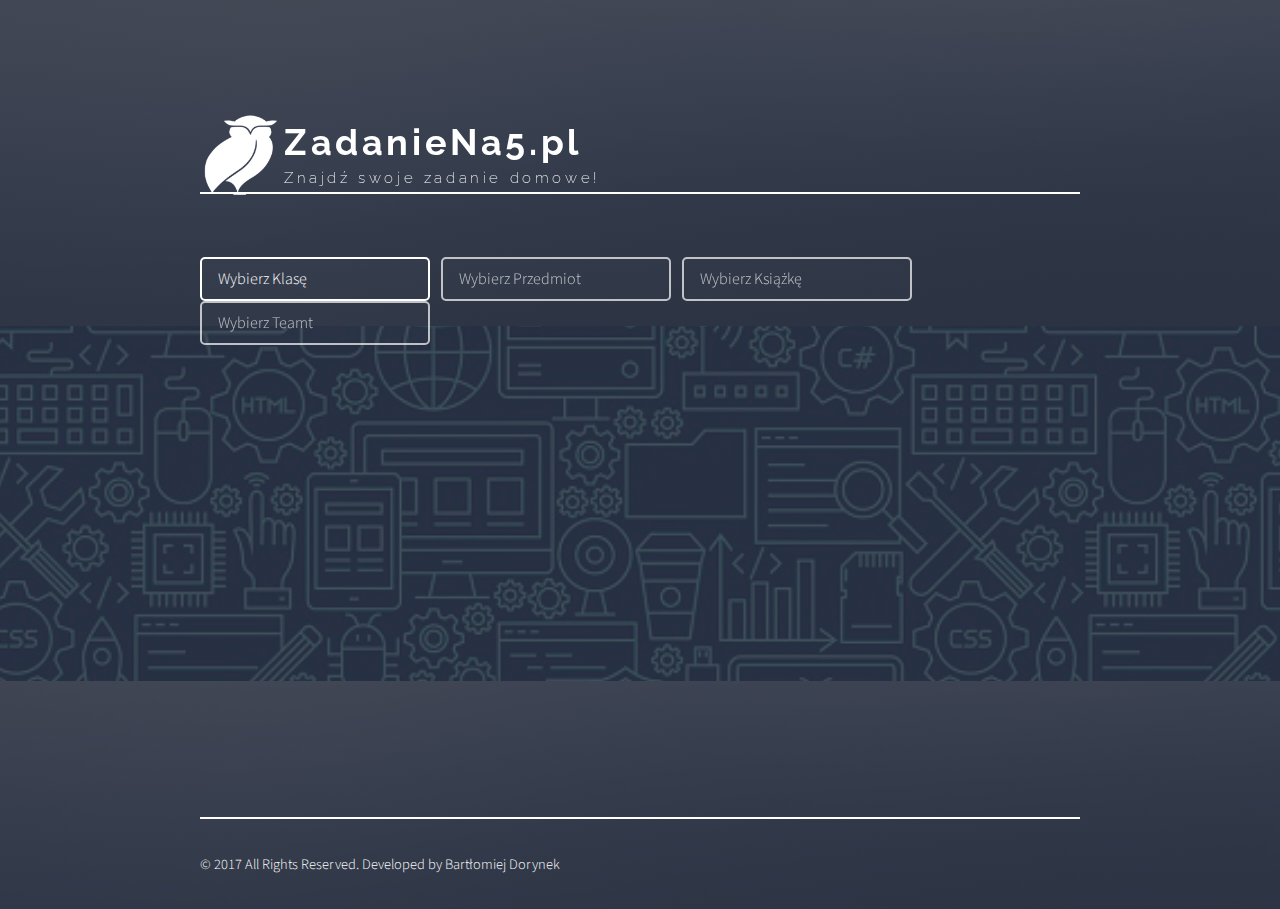
<file: index.html>
<!DOCTYPE HTML>

<html>
  <head>
  <title>Zadaniena5.pl</title>
  <meta charset="utf-8" />
  <meta name="viewport" content="width=device-width, initial-scale=1" />
  <link rel="icon" type="image/png" sizes="32x32" href=".\images\favicon\favicon-32x32.png">
  <link rel="icon" type="image/png" sizes="96x96" href=".\images\favicon\favicon-96x96.png">
  <link rel="icon" type="image/png" sizes="16x16" href=".\images\favicon\favicon-16x16.png">
  <!--[if lte IE 8]><script src="assets/js/ie/html5shiv.js"></script><![endif]-->
  <link rel="stylesheet" href="assets/css/main.css" />
  <!--[if lte IE 9]><link rel="stylesheet" href="assets/css/ie9.css" /><![endif]-->
  <!--[if lte IE 8]><link rel="stylesheet" href="assets/css/ie8.css" /><![endif]-->
  <script src="jquery.min.js" type="text/javascript" charset="utf-8"></script>
  <script src="jquery.chained.js?v=1.0.0" type="text/javascript" charset="utf-8"></script>
  <script type="text/javascript" charset="utf-8">
  $(function() {

   
    $("#przedmiot").chained("#klasa");
    $("#ksiazka").chained("#przedmiot");
    $("#temat").chained("#ksiazka");
	
    $("#button").chained("#temat");

  
	$(document).ready(function(){
    $("select").change(function(){
        $(this).find("option:selected").each(function(){
            var optionValue = $(this).attr("value");
            if(optionValue){
                $(".box").not("." + optionValue).hide();
                $("." + optionValue).show();
				
            } else{
                $(".box").hide();
            }
        });
    }).change();
});

  });
  
  $(function(){
    var includes = $('[data-include]');
    jQuery.each(includes, function(){
      var file = 'views/' + $(this).data('include') + '.html';
      $(this).load(file);
    });
  });
  
  </script>
  </head>
  <body>

<!-- Page Wrapper -->
<div id="page-wrapper"> 
    
    <!-- Banner -->
    <section id="banner">
    <div class="inner"> <a style="display:block;" href="index.html">
      <div class="logo"><img src="images/owlthumbtransp_2.png"></div>
      <h2>ZadanieNa5.pl<br>
        <span class="small_title">Znajdź swoje zadanie domowe!</span></h2>
      </a> 
      
      </div>
  </section>
    <!-- Wrapper -->
    <section id="wrapper">
    <div class="inner">
        <div class="search-form-container">
        <form>
            <div class="form-column">
            <select id="klasa" name="klasa">
                <option value="">Wybierz Klasę</option>
                <option value="3szk.pod">3 szkoły podstawowej</option>
                <option value="4szk.pod">4 szkoły podstawowej</option>
              </select>
          </div>
            <div class="form-column">
            <select id="przedmiot" name="przedmiot">
                <option value="">Wybierz Przedmiot</option>
                <option value="3szk.pod.j.angielski" data-chained="3szk.pod">język angielski </option>
                <option value="3szk.pod.edu.wczesnoszkolna" data-chained="3szk.pod">Edukacja wczesnoszkolna</option>
                <option value="4szk.pod.matematyka" data-chained="4szk.pod">Matematyka</option>
                <option value="4szk.pod.j.polski" data-chained="4szk.pod">Język polski</option>
                <option value="4szk.pod.j.angielski" data-chained="4szk.pod">Język angielski</option>
                <option value="4szk.pod.j.niemiecki" data-chained="4szk.pod">Język niemiecki</option>
                <option value="4szk.pod.przyroda" data-chained="4szk.pod">Przyroda</option>
                <option value="4szk.pod.historia" data-chained="4szk.pod">Historia</option>
              </select>
          </div>
            <div class="form-column">
            <select id="ksiazka" name="ksiazka">
                <option value="">Wybierz Książkę</option>
                <option value="junior.explorer.3" data-chained="3szk.pod.j.angielski">Junior Explorer 3(Zeszyt ćwiczeń)</option>
                <option value="moje.cwiczenia.1" data-chained="3szk.pod.edu.wczesnoszkolna">Moje ćwiczenia 1 (Zeszyt ćwiczeń)</option>
                <option value="moje.cwiczenia.2" data-chained="3szk.pod.edu.wczesnoszkolna">Moje ćwiczenia 2 (Zeszyt ćwiczeń)</option>
              </select>
          </div>
            <div class="form-column last">
            <select id="temat" name="temat">
                <option value="">Wybierz Teamt</option>
                <option value="red" data-chained="junior.explorer.3">Wpisz brakujące litery str. 10</option>
                <option value="green" data-chained="moje.cwiczenia.1">Znajdź słowa</option>
                <option value="30-petrol" data-chained="moje.cwiczenia.2">Dopasuj imiona</option>
              </select>
          </div>
          </form>
      </div>
      </div>
    <div class="inner2">
        <div class="search-form-results">
        <div class="red box"> 
        
      			<div data-include="test"></div>
            
          </div>
        <div class="green box">
        		<div data-include="test2"></div>
           
          </div>
        <div class="blue box">
            
          </div>
      </div>
      </div>
  </section>
    <!-- Footer -->
    <section id="footer">
    <div class="inner">
        <ul class="copyright">
        <li>© 2017 All Rights Reserved. Developed by <a target="_blank" href="https://pl.linkedin.com/in/bartłomiej-dorynek-ba45b856">Bartłomiej Dorynek</a></li>
        <li></li>
      </ul>
      </div>
  </section>
  </div>
</body>
</html>
</file>
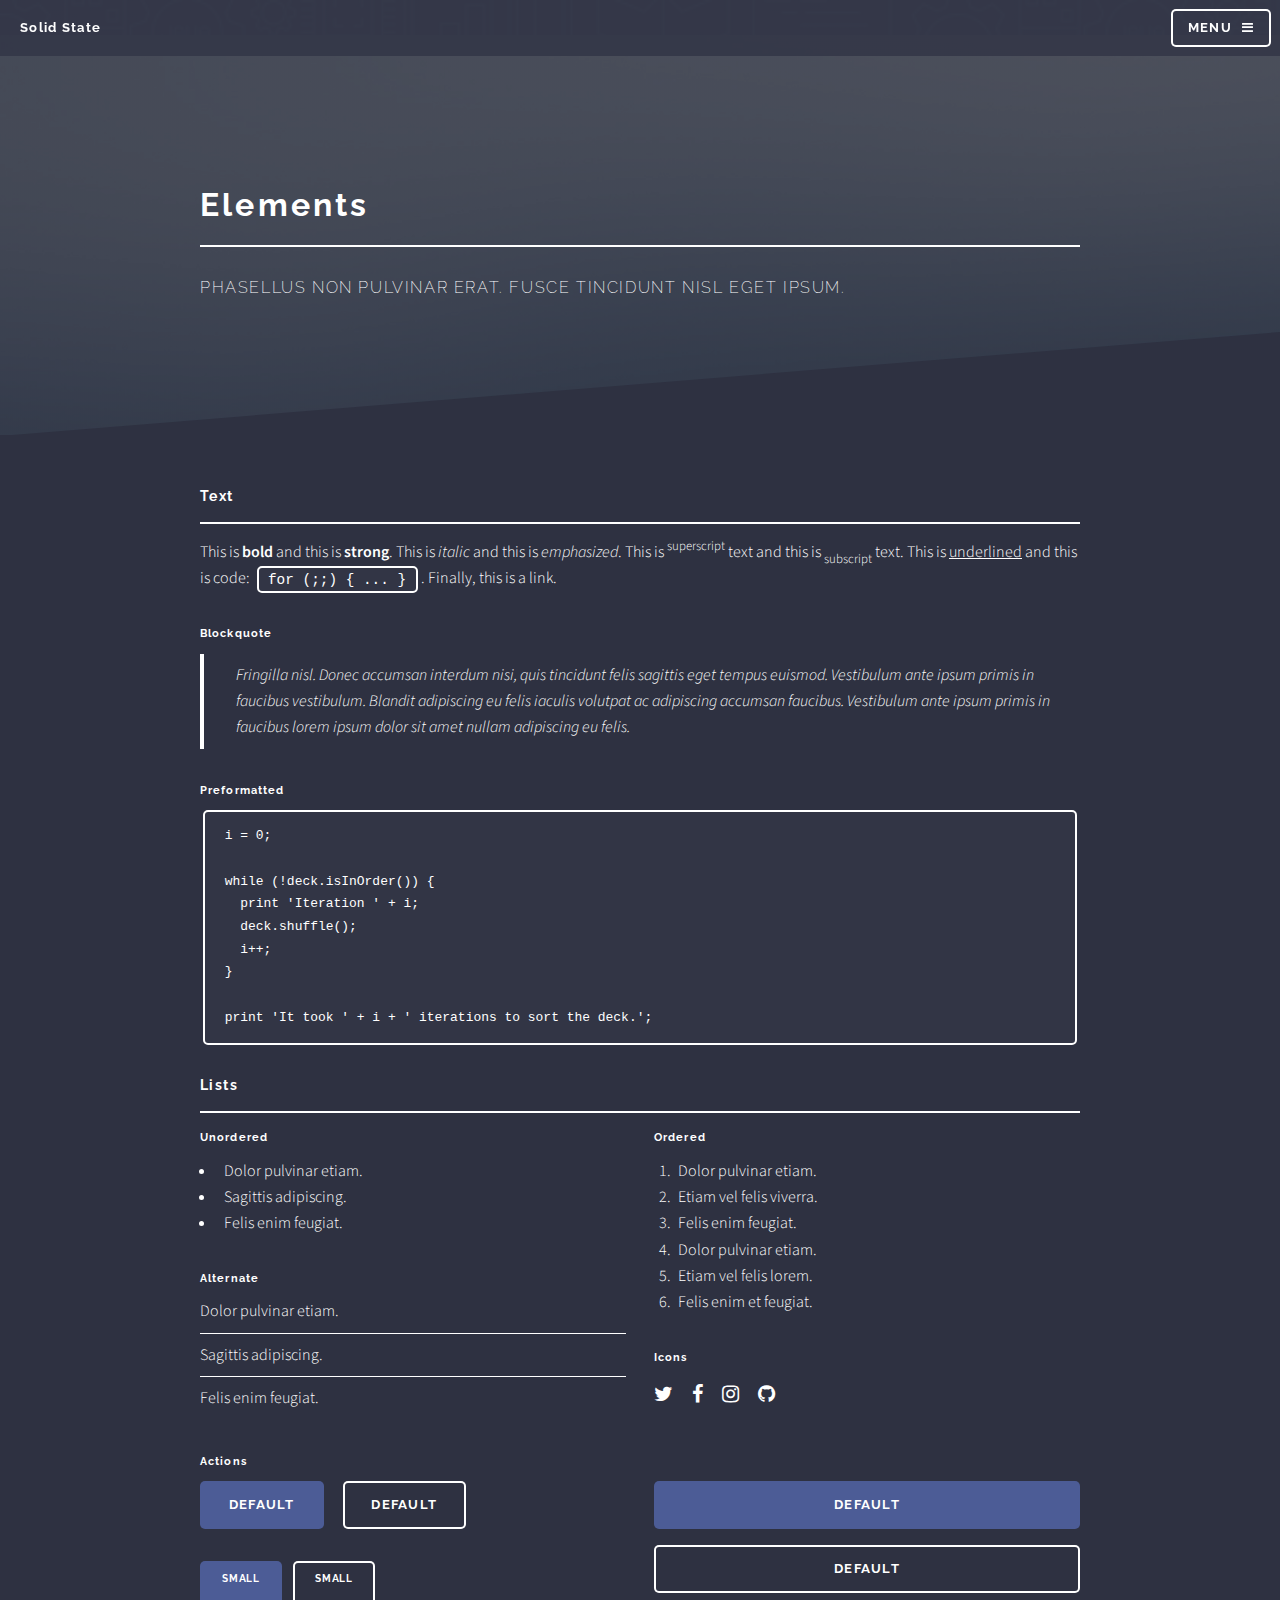
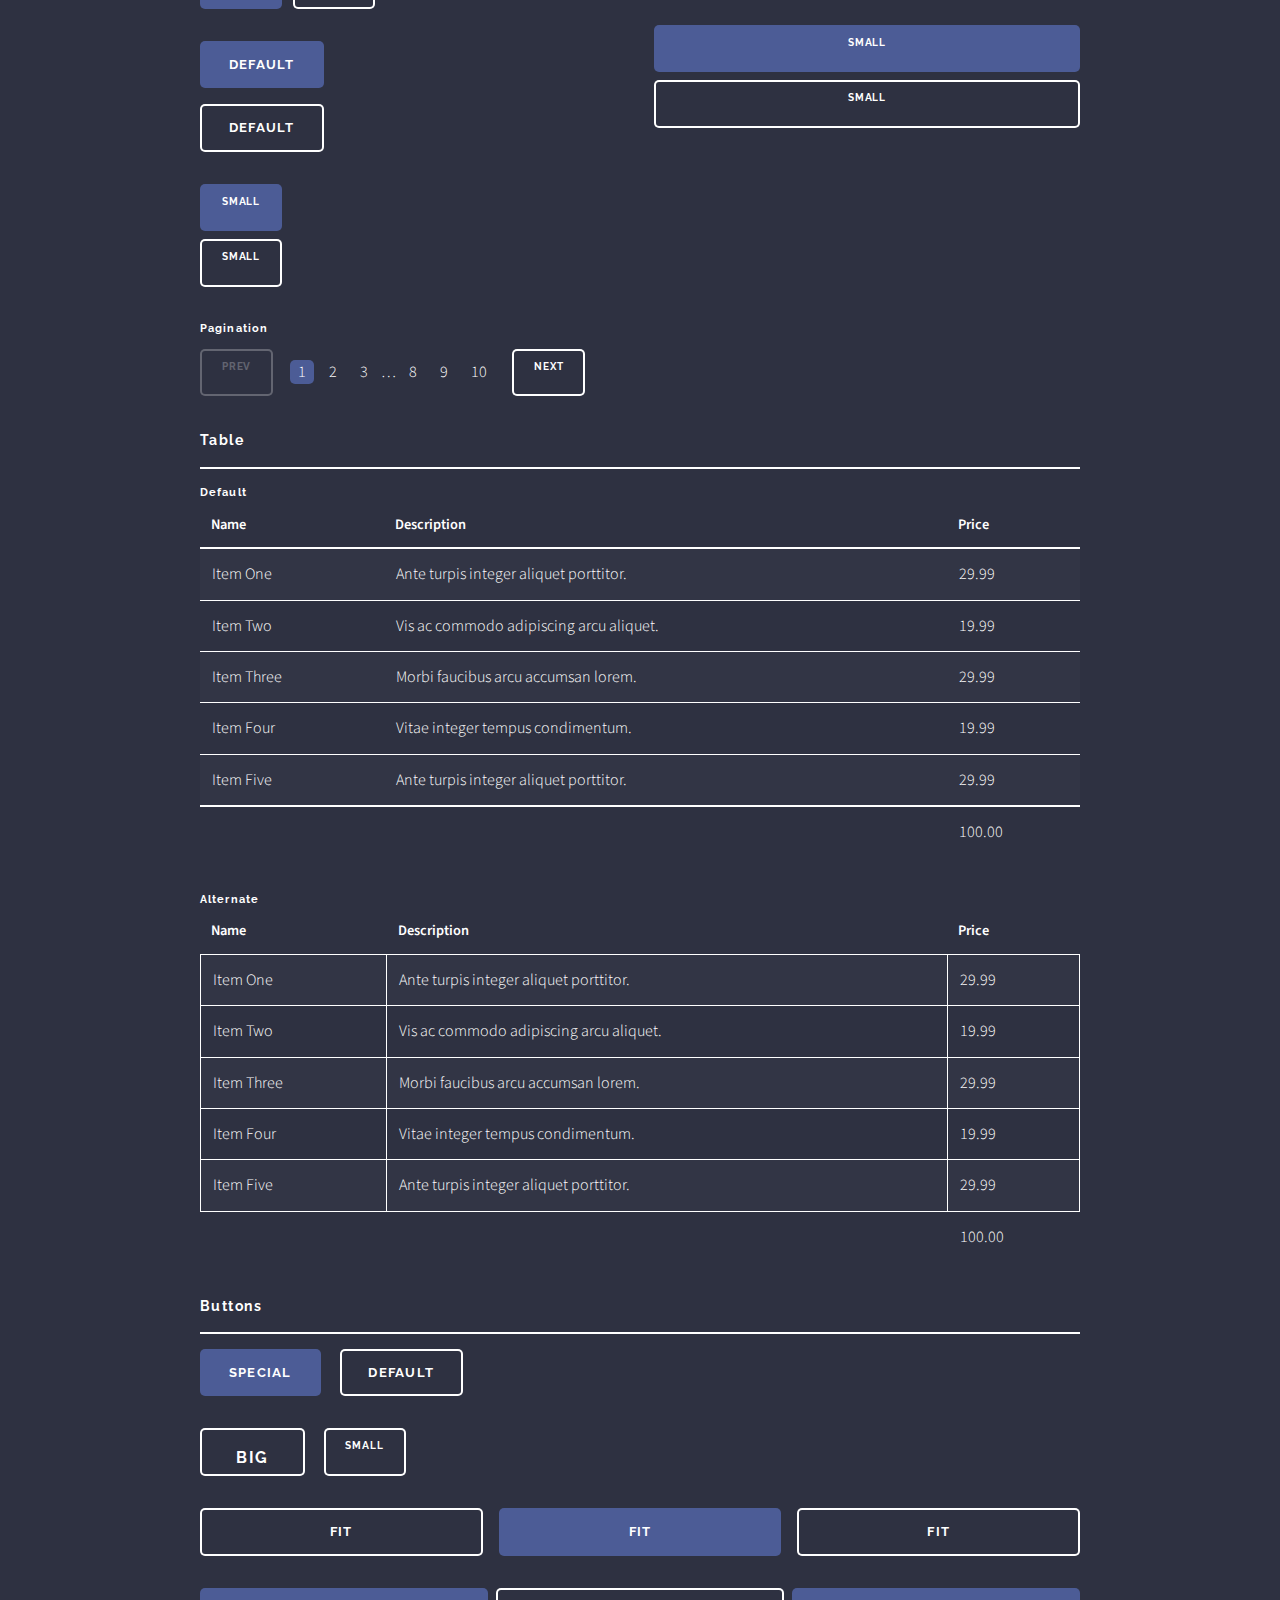
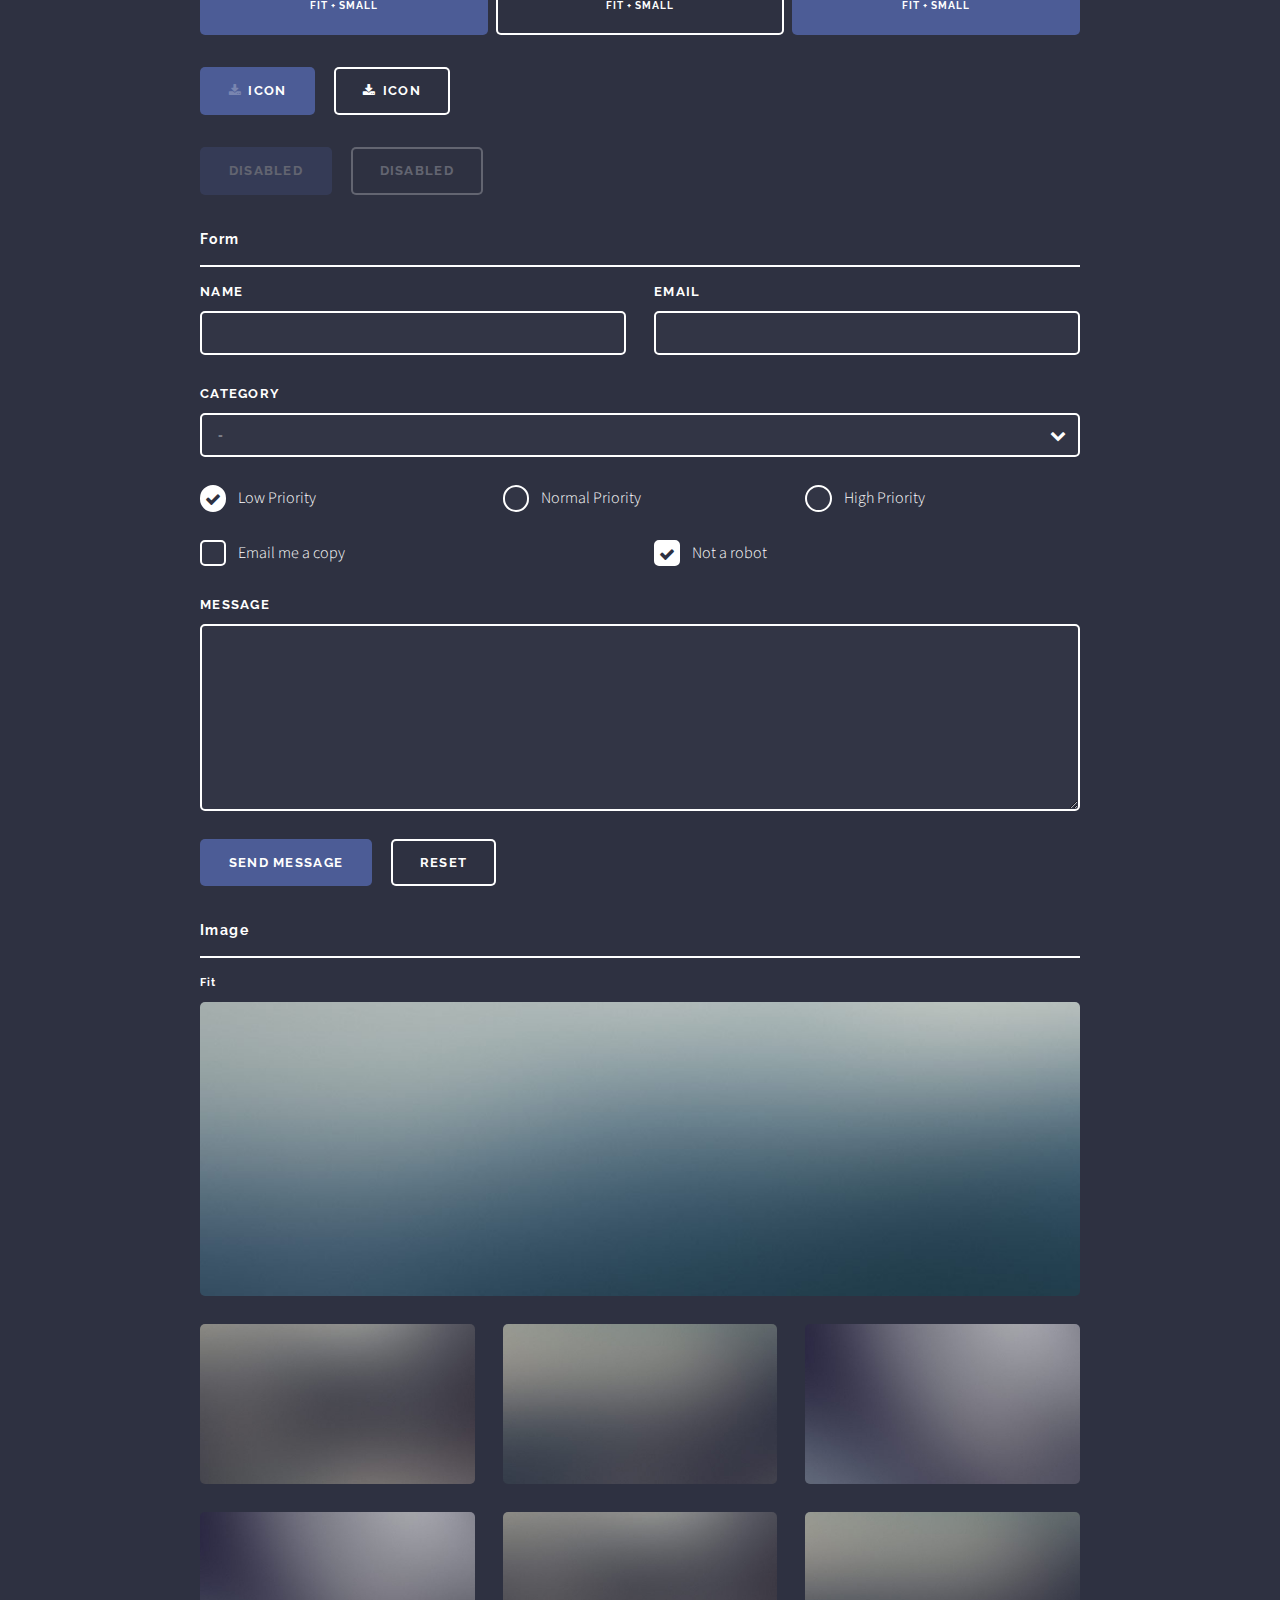
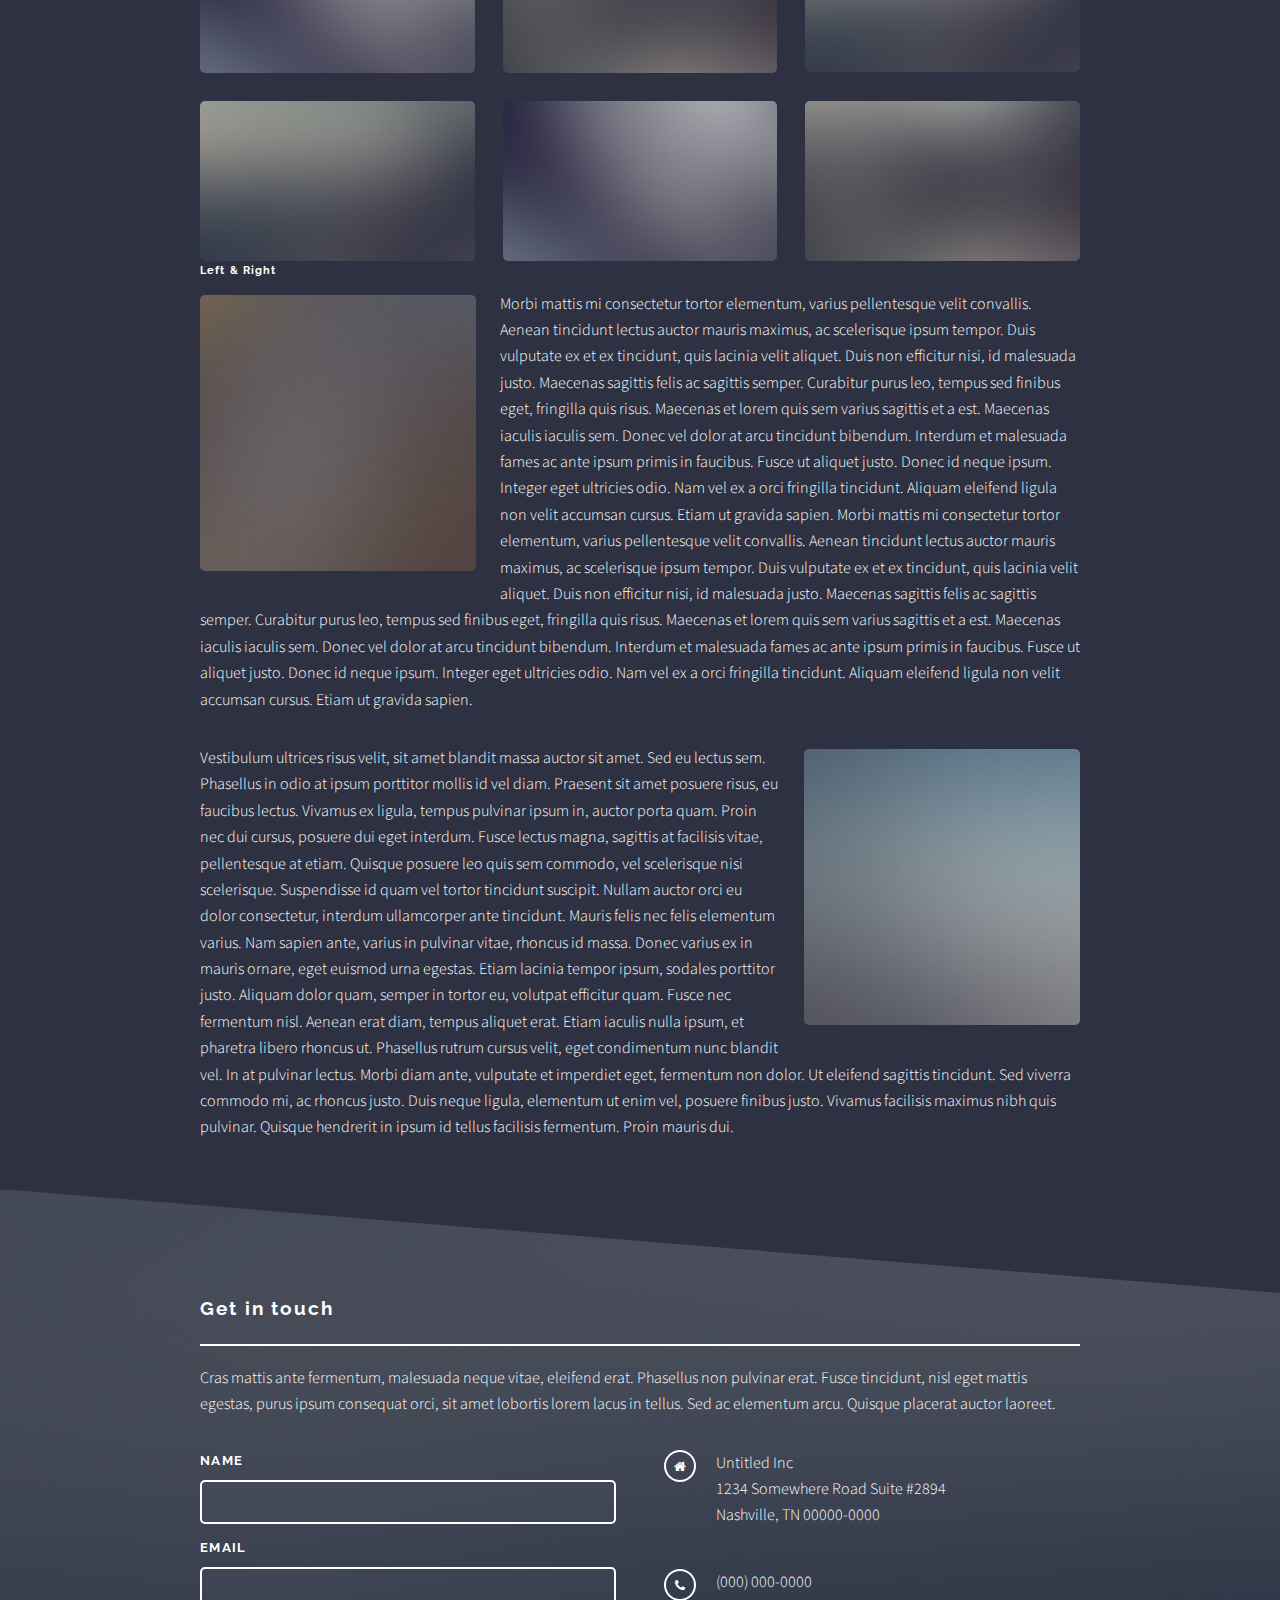
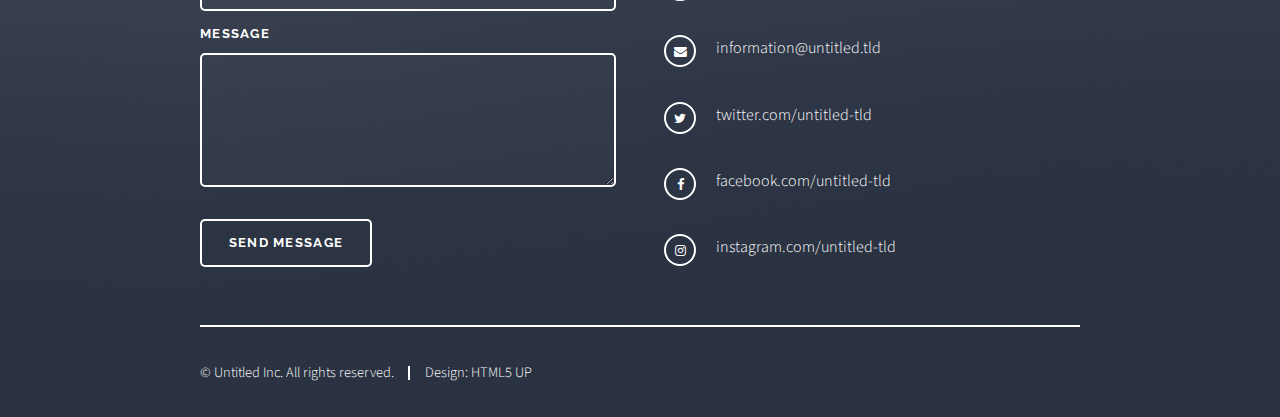
<file: elements.html>
<!DOCTYPE HTML>
<!--
	Solid State by HTML5 UP
	html5up.net | @ajlkn
	Free for personal and commercial use under the CCA 3.0 license (html5up.net/license)
-->
<html>
	<head>
		<title>Elements - Solid State by HTML5 UP</title>
		<meta charset="utf-8" />
		<meta name="viewport" content="width=device-width, initial-scale=1" />
		<!--[if lte IE 8]><script src="assets/js/ie/html5shiv.js"></script><![endif]-->
		<link rel="stylesheet" href="assets/css/main.css" />
		<!--[if lte IE 9]><link rel="stylesheet" href="assets/css/ie9.css" /><![endif]-->
		<!--[if lte IE 8]><link rel="stylesheet" href="assets/css/ie8.css" /><![endif]-->
	</head>
	<body>

		<!-- Page Wrapper -->
			<div id="page-wrapper">

				<!-- Header -->
					<header id="header">
						<h1><a href="index.html">Solid State</a></h1>
						<nav>
							<a href="#menu">Menu</a>
						</nav>
					</header>

				<!-- Menu -->
					<nav id="menu">
						<div class="inner">
							<h2>Menu</h2>
							<ul class="links">
								<li><a href="index.html">Home</a></li>
								<li><a href="generic.html">Generic</a></li>
								<li><a href="elements.html">Elements</a></li>
								<li><a href="#">Log In</a></li>
								<li><a href="#">Sign Up</a></li>
							</ul>
							<a href="#" class="close">Close</a>
						</div>
					</nav>

				<!-- Wrapper -->
					<section id="wrapper">
						<header>
							<div class="inner">
								<h2>Elements</h2>
								<p>Phasellus non pulvinar erat. Fusce tincidunt nisl eget ipsum.</p>
							</div>
						</header>

						<!-- Content -->
							<div class="wrapper">
								<div class="inner">

									<section>
										<h3 class="major">Text</h3>
										<p>This is <b>bold</b> and this is <strong>strong</strong>. This is <i>italic</i> and this is <em>emphasized</em>.
										This is <sup>superscript</sup> text and this is <sub>subscript</sub> text.
										This is <u>underlined</u> and this is code: <code>for (;;) { ... }</code>. Finally, <a href="#">this is a link</a>.</p>
										<h4>Blockquote</h4>
										<blockquote>Fringilla nisl. Donec accumsan interdum nisi, quis tincidunt felis sagittis eget tempus euismod. Vestibulum ante ipsum primis in faucibus vestibulum. Blandit adipiscing eu felis iaculis volutpat ac adipiscing accumsan faucibus. Vestibulum ante ipsum primis in faucibus lorem ipsum dolor sit amet nullam adipiscing eu felis.</blockquote>
										<h4>Preformatted</h4>
										<pre><code>i = 0;

while (!deck.isInOrder()) {
  print 'Iteration ' + i;
  deck.shuffle();
  i++;
}

print 'It took ' + i + ' iterations to sort the deck.';</code></pre>
									</section>

									<section>
										<h3 class="major">Lists</h3>
										<div class="row">
											<div class="6u 12u$(medium)">
												<h4>Unordered</h4>
												<ul>
													<li>Dolor pulvinar etiam.</li>
													<li>Sagittis adipiscing.</li>
													<li>Felis enim feugiat.</li>
												</ul>
												<h4>Alternate</h4>
												<ul class="alt">
													<li>Dolor pulvinar etiam.</li>
													<li>Sagittis adipiscing.</li>
													<li>Felis enim feugiat.</li>
												</ul>
											</div>
											<div class="6u$ 12u$(medium)">
												<h4>Ordered</h4>
												<ol>
													<li>Dolor pulvinar etiam.</li>
													<li>Etiam vel felis viverra.</li>
													<li>Felis enim feugiat.</li>
													<li>Dolor pulvinar etiam.</li>
													<li>Etiam vel felis lorem.</li>
													<li>Felis enim et feugiat.</li>
												</ol>
												<h4>Icons</h4>
												<ul class="icons">
													<li><a href="#" class="icon fa-twitter"><span class="label">Twitter</span></a></li>
													<li><a href="#" class="icon fa-facebook"><span class="label">Facebook</span></a></li>
													<li><a href="#" class="icon fa-instagram"><span class="label">Instagram</span></a></li>
													<li><a href="#" class="icon fa-github"><span class="label">Github</span></a></li>
												</ul>
											</div>
										</div>
										<h4>Actions</h4>
										<div class="row">
											<div class="6u 12u$(medium)">
												<ul class="actions">
													<li><a href="#" class="button special">Default</a></li>
													<li><a href="#" class="button">Default</a></li>
												</ul>
												<ul class="actions small">
													<li><a href="#" class="button special small">Small</a></li>
													<li><a href="#" class="button small">Small</a></li>
												</ul>
												<ul class="actions vertical">
													<li><a href="#" class="button special">Default</a></li>
													<li><a href="#" class="button">Default</a></li>
												</ul>
												<ul class="actions vertical small">
													<li><a href="#" class="button special small">Small</a></li>
													<li><a href="#" class="button small">Small</a></li>
												</ul>
											</div>
											<div class="6u 12u$(medium)">
												<ul class="actions vertical">
													<li><a href="#" class="button special fit">Default</a></li>
													<li><a href="#" class="button fit">Default</a></li>
												</ul>
												<ul class="actions vertical small">
													<li><a href="#" class="button special small fit">Small</a></li>
													<li><a href="#" class="button small fit">Small</a></li>
												</ul>
											</div>
										</div>
										<h4>Pagination</h4>
										<ul class="pagination">
											<li><span class="button small disabled">Prev</span></li>
											<li><a href="#" class="page active">1</a></li>
											<li><a href="#" class="page">2</a></li>
											<li><a href="#" class="page">3</a></li>
											<li><span>&hellip;</span></li>
											<li><a href="#" class="page">8</a></li>
											<li><a href="#" class="page">9</a></li>
											<li><a href="#" class="page">10</a></li>
											<li><a href="#" class="button small">Next</a></li>
										</ul>
									</section>

									<section>
										<h3 class="major">Table</h3>
										<h4>Default</h4>
										<div class="table-wrapper">
											<table>
												<thead>
													<tr>
														<th>Name</th>
														<th>Description</th>
														<th>Price</th>
													</tr>
												</thead>
												<tbody>
													<tr>
														<td>Item One</td>
														<td>Ante turpis integer aliquet porttitor.</td>
														<td>29.99</td>
													</tr>
													<tr>
														<td>Item Two</td>
														<td>Vis ac commodo adipiscing arcu aliquet.</td>
														<td>19.99</td>
													</tr>
													<tr>
														<td>Item Three</td>
														<td> Morbi faucibus arcu accumsan lorem.</td>
														<td>29.99</td>
													</tr>
													<tr>
														<td>Item Four</td>
														<td>Vitae integer tempus condimentum.</td>
														<td>19.99</td>
													</tr>
													<tr>
														<td>Item Five</td>
														<td>Ante turpis integer aliquet porttitor.</td>
														<td>29.99</td>
													</tr>
												</tbody>
												<tfoot>
													<tr>
														<td colspan="2"></td>
														<td>100.00</td>
													</tr>
												</tfoot>
											</table>
										</div>

										<h4>Alternate</h4>
										<div class="table-wrapper">
											<table class="alt">
												<thead>
													<tr>
														<th>Name</th>
														<th>Description</th>
														<th>Price</th>
													</tr>
												</thead>
												<tbody>
													<tr>
														<td>Item One</td>
														<td>Ante turpis integer aliquet porttitor.</td>
														<td>29.99</td>
													</tr>
													<tr>
														<td>Item Two</td>
														<td>Vis ac commodo adipiscing arcu aliquet.</td>
														<td>19.99</td>
													</tr>
													<tr>
														<td>Item Three</td>
														<td> Morbi faucibus arcu accumsan lorem.</td>
														<td>29.99</td>
													</tr>
													<tr>
														<td>Item Four</td>
														<td>Vitae integer tempus condimentum.</td>
														<td>19.99</td>
													</tr>
													<tr>
														<td>Item Five</td>
														<td>Ante turpis integer aliquet porttitor.</td>
														<td>29.99</td>
													</tr>
												</tbody>
												<tfoot>
													<tr>
														<td colspan="2"></td>
														<td>100.00</td>
													</tr>
												</tfoot>
											</table>
										</div>
									</section>

									<section>
										<h3 class="major">Buttons</h3>
										<ul class="actions">
											<li><a href="#" class="button special">Special</a></li>
											<li><a href="#" class="button">Default</a></li>
										</ul>
										<ul class="actions">
											<li><a href="#" class="button big">Big</a></li>
											<li><a href="#" class="button small">Small</a></li>
										</ul>
										<ul class="actions fit">
											<li><a href="#" class="button fit">Fit</a></li>
											<li><a href="#" class="button special fit">Fit</a></li>
											<li><a href="#" class="button fit">Fit</a></li>
										</ul>
										<ul class="actions fit small">
											<li><a href="#" class="button special fit small">Fit + Small</a></li>
											<li><a href="#" class="button fit small">Fit + Small</a></li>
											<li><a href="#" class="button special fit small">Fit + Small</a></li>
										</ul>
										<ul class="actions">
											<li><a href="#" class="button special icon fa-download">Icon</a></li>
											<li><a href="#" class="button icon fa-download">Icon</a></li>
										</ul>
										<ul class="actions">
											<li><span class="button special disabled">Disabled</span></li>
											<li><span class="button disabled">Disabled</span></li>
										</ul>
									</section>

									<section>
										<h3 class="major">Form</h3>
										<form method="post" action="#">
											<div class="row uniform">
												<div class="6u 12u$(xsmall)">
													<label for="demo-name">Name</label>
													<input type="text" name="demo-name" id="demo-name" value="" />
												</div>
												<div class="6u$ 12u$(xsmall)">
													<label for="demo-email">Email</label>
													<input type="email" name="demo-email" id="demo-email" value="" />
												</div>
												<div class="12u$">
													<label for="demo-category">Category</label>
													<div class="select-wrapper">
														<select name="demo-category" id="demo-category">
															<option value="">-</option>
															<option value="1">Manufacturing</option>
															<option value="1">Shipping</option>
															<option value="1">Administration</option>
															<option value="1">Human Resources</option>
														</select>
													</div>
												</div>
												<div class="4u 12u$(small)">
													<input type="radio" id="demo-priority-low" name="demo-priority" checked>
													<label for="demo-priority-low">Low Priority</label>
												</div>
												<div class="4u 12u$(small)">
													<input type="radio" id="demo-priority-normal" name="demo-priority">
													<label for="demo-priority-normal">Normal Priority</label>
												</div>
												<div class="4u$ 12u$(small)">
													<input type="radio" id="demo-priority-high" name="demo-priority">
													<label for="demo-priority-high">High Priority</label>
												</div>
												<div class="6u 12u$(small)">
													<input type="checkbox" id="demo-copy" name="demo-copy">
													<label for="demo-copy">Email me a copy</label>
												</div>
												<div class="6u$ 12u$(small)">
													<input type="checkbox" id="demo-human" name="demo-human" checked>
													<label for="demo-human">Not a robot</label>
												</div>
												<div class="12u$">
													<label for="demo-message">Message</label>
													<textarea name="demo-message" id="demo-message" rows="6"></textarea>
												</div>
												<div class="12u$">
													<ul class="actions">
														<li><input type="submit" value="Send Message" class="special" /></li>
														<li><input type="reset" value="Reset" /></li>
													</ul>
												</div>
											</div>
										</form>
									</section>

									<section>
										<h3 class="major">Image</h3>
										<h4>Fit</h4>
										<div class="box alt">
											<div class="row uniform">
												<div class="12u$"><span class="image fit"><img src="images/pic08.jpg" alt="" /></span></div>
												<div class="4u"><span class="image fit"><img src="images/pic05.jpg" alt="" /></span></div>
												<div class="4u"><span class="image fit"><img src="images/pic06.jpg" alt="" /></span></div>
												<div class="4u$"><span class="image fit"><img src="images/pic07.jpg" alt="" /></span></div>
												<div class="4u"><span class="image fit"><img src="images/pic07.jpg" alt="" /></span></div>
												<div class="4u"><span class="image fit"><img src="images/pic05.jpg" alt="" /></span></div>
												<div class="4u$"><span class="image fit"><img src="images/pic06.jpg" alt="" /></span></div>
												<div class="4u"><span class="image fit"><img src="images/pic06.jpg" alt="" /></span></div>
												<div class="4u"><span class="image fit"><img src="images/pic07.jpg" alt="" /></span></div>
												<div class="4u$"><span class="image fit"><img src="images/pic05.jpg" alt="" /></span></div>
											</div>
										</div>
										<h4>Left &amp; Right</h4>
										<p><span class="image left"><img src="images/pic01.jpg" alt="" /></span>Morbi mattis mi consectetur tortor elementum, varius pellentesque velit convallis. Aenean tincidunt lectus auctor mauris maximus, ac scelerisque ipsum tempor. Duis vulputate ex et ex tincidunt, quis lacinia velit aliquet. Duis non efficitur nisi, id malesuada justo. Maecenas sagittis felis ac sagittis semper. Curabitur purus leo, tempus sed finibus eget, fringilla quis risus. Maecenas et lorem quis sem varius sagittis et a est. Maecenas iaculis iaculis sem. Donec vel dolor at arcu tincidunt bibendum. Interdum et malesuada fames ac ante ipsum primis in faucibus. Fusce ut aliquet justo. Donec id neque ipsum. Integer eget ultricies odio. Nam vel ex a orci fringilla tincidunt. Aliquam eleifend ligula non velit accumsan cursus. Etiam ut gravida sapien. Morbi mattis mi consectetur tortor elementum, varius pellentesque velit convallis. Aenean tincidunt lectus auctor mauris maximus, ac scelerisque ipsum tempor. Duis vulputate ex et ex tincidunt, quis lacinia velit aliquet. Duis non efficitur nisi, id malesuada justo. Maecenas sagittis felis ac sagittis semper. Curabitur purus leo, tempus sed finibus eget, fringilla quis risus. Maecenas et lorem quis sem varius sagittis et a est. Maecenas iaculis iaculis sem. Donec vel dolor at arcu tincidunt bibendum. Interdum et malesuada fames ac ante ipsum primis in faucibus. Fusce ut aliquet justo. Donec id neque ipsum. Integer eget ultricies odio. Nam vel ex a orci fringilla tincidunt. Aliquam eleifend ligula non velit accumsan cursus. Etiam ut gravida sapien.</p>
										<p><span class="image right"><img src="images/pic02.jpg" alt="" /></span>Vestibulum ultrices risus velit, sit amet blandit massa auctor sit amet. Sed eu lectus sem. Phasellus in odio at ipsum porttitor mollis id vel diam. Praesent sit amet posuere risus, eu faucibus lectus. Vivamus ex ligula, tempus pulvinar ipsum in, auctor porta quam. Proin nec dui cursus, posuere dui eget interdum. Fusce lectus magna, sagittis at facilisis vitae, pellentesque at etiam. Quisque posuere leo quis sem commodo, vel scelerisque nisi scelerisque. Suspendisse id quam vel tortor tincidunt suscipit. Nullam auctor orci eu dolor consectetur, interdum ullamcorper ante tincidunt. Mauris felis nec felis elementum varius. Nam sapien ante, varius in pulvinar vitae, rhoncus id massa. Donec varius ex in mauris ornare, eget euismod urna egestas. Etiam lacinia tempor ipsum, sodales porttitor justo. Aliquam dolor quam, semper in tortor eu, volutpat efficitur quam. Fusce nec fermentum nisl. Aenean erat diam, tempus aliquet erat. Etiam iaculis nulla ipsum, et pharetra libero rhoncus ut. Phasellus rutrum cursus velit, eget condimentum nunc blandit vel. In at pulvinar lectus. Morbi diam ante, vulputate et imperdiet eget, fermentum non dolor. Ut eleifend sagittis tincidunt. Sed viverra commodo mi, ac rhoncus justo. Duis neque ligula, elementum ut enim vel, posuere finibus justo. Vivamus facilisis maximus nibh quis pulvinar. Quisque hendrerit in ipsum id tellus facilisis fermentum. Proin mauris dui.</p>
									</section>

								</div>
							</div>

					</section>

				<!-- Footer -->
					<section id="footer">
						<div class="inner">
							<h2 class="major">Get in touch</h2>
							<p>Cras mattis ante fermentum, malesuada neque vitae, eleifend erat. Phasellus non pulvinar erat. Fusce tincidunt, nisl eget mattis egestas, purus ipsum consequat orci, sit amet lobortis lorem lacus in tellus. Sed ac elementum arcu. Quisque placerat auctor laoreet.</p>
							<form method="post" action="#">
								<div class="field">
									<label for="name">Name</label>
									<input type="text" name="name" id="name" />
								</div>
								<div class="field">
									<label for="email">Email</label>
									<input type="email" name="email" id="email" />
								</div>
								<div class="field">
									<label for="message">Message</label>
									<textarea name="message" id="message" rows="4"></textarea>
								</div>
								<ul class="actions">
									<li><input type="submit" value="Send Message" /></li>
								</ul>
							</form>
							<ul class="contact">
								<li class="fa-home">
									Untitled Inc<br />
									1234 Somewhere Road Suite #2894<br />
									Nashville, TN 00000-0000
								</li>
								<li class="fa-phone">(000) 000-0000</li>
								<li class="fa-envelope"><a href="#">information@untitled.tld</a></li>
								<li class="fa-twitter"><a href="#">twitter.com/untitled-tld</a></li>
								<li class="fa-facebook"><a href="#">facebook.com/untitled-tld</a></li>
								<li class="fa-instagram"><a href="#">instagram.com/untitled-tld</a></li>
							</ul>
							<ul class="copyright">
								<li>&copy; Untitled Inc. All rights reserved.</li><li>Design: <a href="http://html5up.net">HTML5 UP</a></li>
							</ul>
						</div>
					</section>

			</div>

		<!-- Scripts -->
			<script src="assets/js/skel.min.js"></script>
			<script src="assets/js/jquery.min.js"></script>
			<script src="assets/js/jquery.scrollex.min.js"></script>
			<script src="assets/js/util.js"></script>
			<!--[if lte IE 8]><script src="assets/js/ie/respond.min.js"></script><![endif]-->
			<script src="assets/js/main.js"></script>

	</body>
</html>
</file>
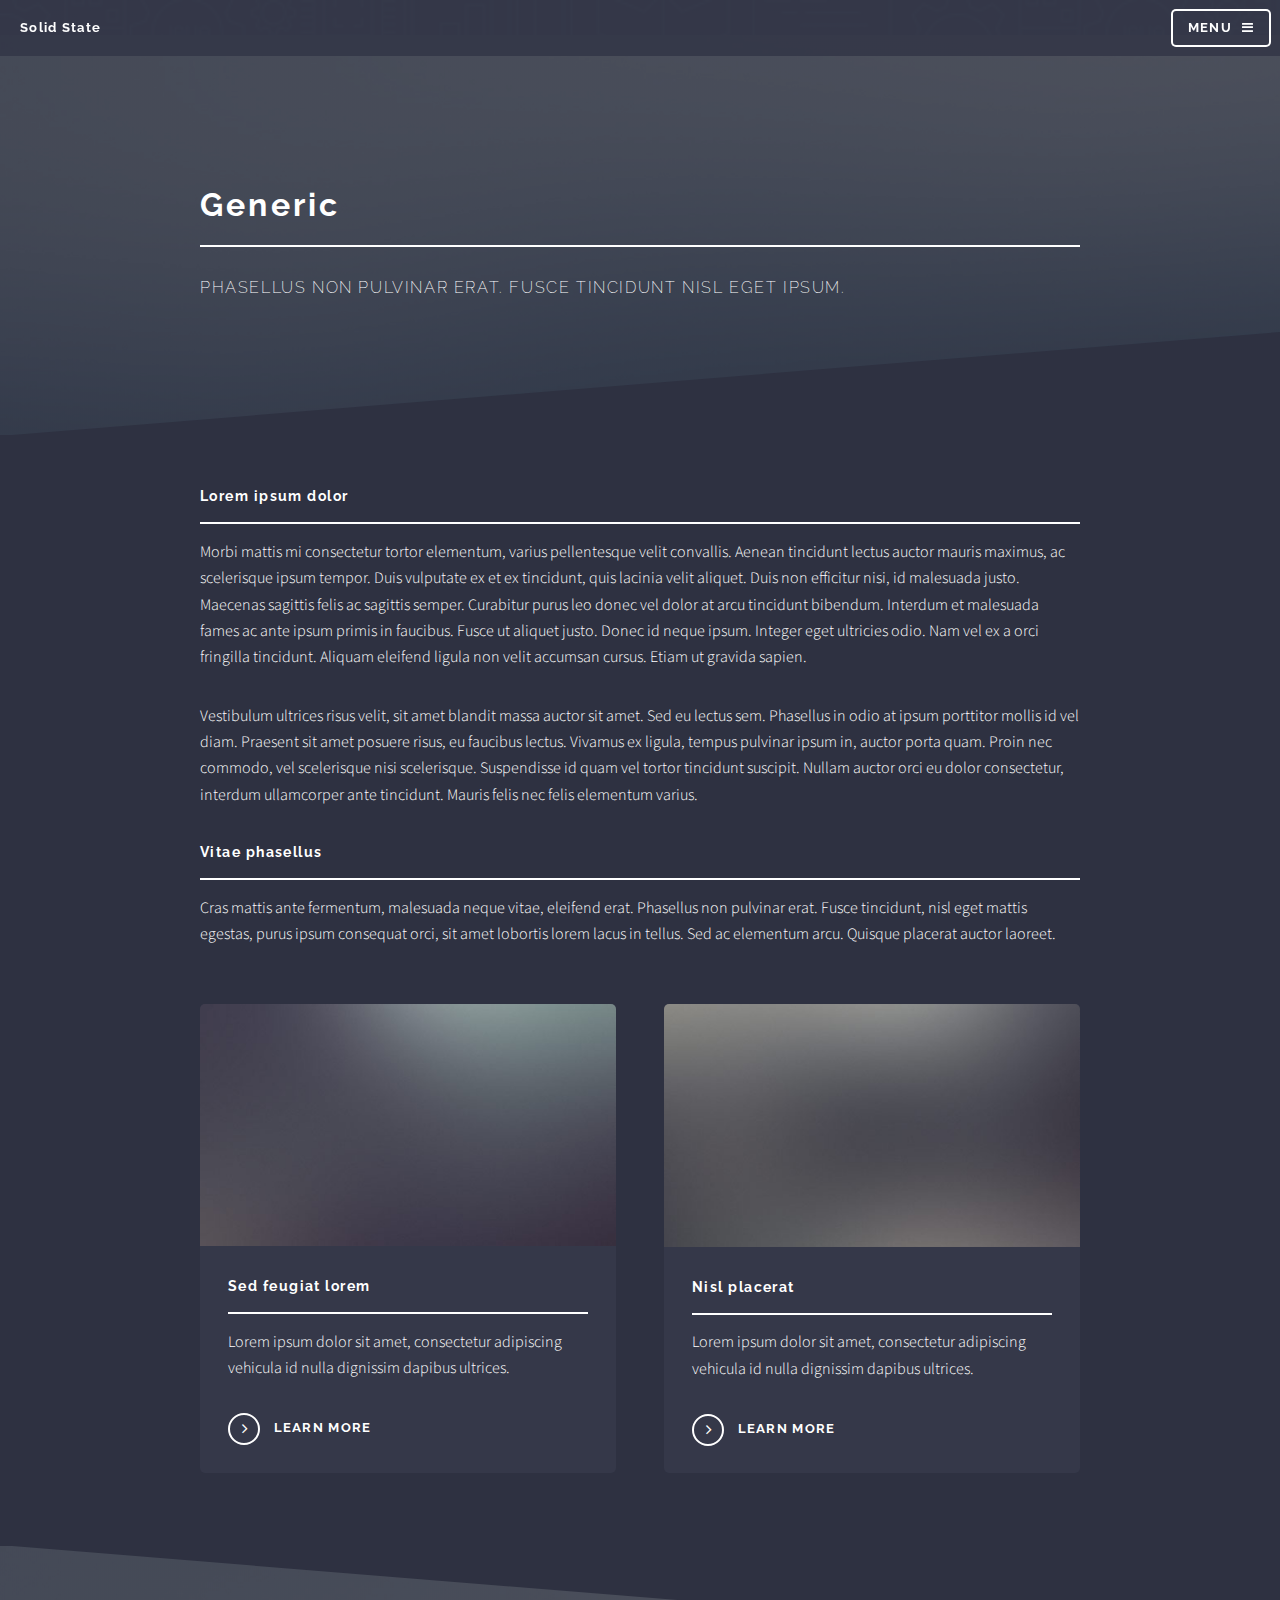
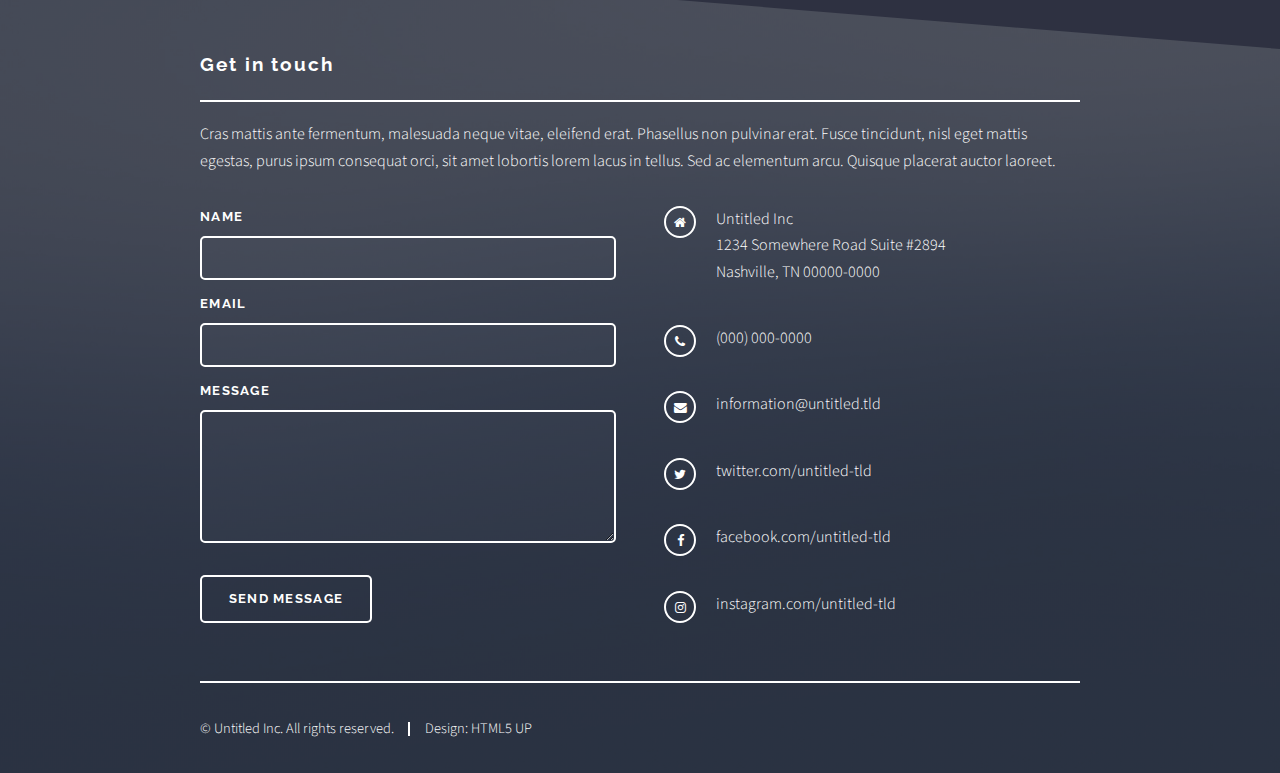
<file: generic.html>
<!DOCTYPE HTML>
<!--
	Solid State by HTML5 UP
	html5up.net | @ajlkn
	Free for personal and commercial use under the CCA 3.0 license (html5up.net/license)
-->
<html>
	<head>
		<title>Generic - Solid State by HTML5 UP</title>
		<meta charset="utf-8" />
		<meta name="viewport" content="width=device-width, initial-scale=1" />
		<!--[if lte IE 8]><script src="assets/js/ie/html5shiv.js"></script><![endif]-->
		<link rel="stylesheet" href="assets/css/main.css" />
		<!--[if lte IE 9]><link rel="stylesheet" href="assets/css/ie9.css" /><![endif]-->
		<!--[if lte IE 8]><link rel="stylesheet" href="assets/css/ie8.css" /><![endif]-->
	</head>
	<body>

		<!-- Page Wrapper -->
			<div id="page-wrapper">

				<!-- Header -->
					<header id="header">
						<h1><a href="index.html">Solid State</a></h1>
						<nav>
							<a href="#menu">Menu</a>
						</nav>
					</header>

				<!-- Menu -->
					<nav id="menu">
						<div class="inner">
							<h2>Menu</h2>
							<ul class="links">
								<li><a href="index.html">Home</a></li>
								<li><a href="generic.html">Generic</a></li>
								<li><a href="elements.html">Elements</a></li>
								<li><a href="#">Log In</a></li>
								<li><a href="#">Sign Up</a></li>
							</ul>
							<a href="#" class="close">Close</a>
						</div>
					</nav>

				<!-- Wrapper -->
					<section id="wrapper">
						<header>
							<div class="inner">
								<h2>Generic</h2>
								<p>Phasellus non pulvinar erat. Fusce tincidunt nisl eget ipsum.</p>
							</div>
						</header>

						<!-- Content -->
							<div class="wrapper">
								<div class="inner">

									<h3 class="major">Lorem ipsum dolor</h3>
									<p>Morbi mattis mi consectetur tortor elementum, varius pellentesque velit convallis. Aenean tincidunt lectus auctor mauris maximus, ac scelerisque ipsum tempor. Duis vulputate ex et ex tincidunt, quis lacinia velit aliquet. Duis non efficitur nisi, id malesuada justo. Maecenas sagittis felis ac sagittis semper. Curabitur purus leo donec vel dolor at arcu tincidunt bibendum. Interdum et malesuada fames ac ante ipsum primis in faucibus. Fusce ut aliquet justo. Donec id neque ipsum. Integer eget ultricies odio. Nam vel ex a orci fringilla tincidunt. Aliquam eleifend ligula non velit accumsan cursus. Etiam ut gravida sapien.</p>

									<p>Vestibulum ultrices risus velit, sit amet blandit massa auctor sit amet. Sed eu lectus sem. Phasellus in odio at ipsum porttitor mollis id vel diam. Praesent sit amet posuere risus, eu faucibus lectus. Vivamus ex ligula, tempus pulvinar ipsum in, auctor porta quam. Proin nec commodo, vel scelerisque nisi scelerisque. Suspendisse id quam vel tortor tincidunt suscipit. Nullam auctor orci eu dolor consectetur, interdum ullamcorper ante tincidunt. Mauris felis nec felis elementum varius.</p>

									<h3 class="major">Vitae phasellus</h3>
									<p>Cras mattis ante fermentum, malesuada neque vitae, eleifend erat. Phasellus non pulvinar erat. Fusce tincidunt, nisl eget mattis egestas, purus ipsum consequat orci, sit amet lobortis lorem lacus in tellus. Sed ac elementum arcu. Quisque placerat auctor laoreet.</p>

									<section class="features">
										<article>
											<a href="#" class="image"><img src="images/pic04.jpg" alt="" /></a>
											<h3 class="major">Sed feugiat lorem</h3>
											<p>Lorem ipsum dolor sit amet, consectetur adipiscing vehicula id nulla dignissim dapibus ultrices.</p>
											<a href="#" class="special">Learn more</a>
										</article>
										<article>
											<a href="#" class="image"><img src="images/pic05.jpg" alt="" /></a>
											<h3 class="major">Nisl placerat</h3>
											<p>Lorem ipsum dolor sit amet, consectetur adipiscing vehicula id nulla dignissim dapibus ultrices.</p>
											<a href="#" class="special">Learn more</a>
										</article>
									</section>

								</div>
							</div>

					</section>

				<!-- Footer -->
					<section id="footer">
						<div class="inner">
							<h2 class="major">Get in touch</h2>
							<p>Cras mattis ante fermentum, malesuada neque vitae, eleifend erat. Phasellus non pulvinar erat. Fusce tincidunt, nisl eget mattis egestas, purus ipsum consequat orci, sit amet lobortis lorem lacus in tellus. Sed ac elementum arcu. Quisque placerat auctor laoreet.</p>
							<form method="post" action="#">
								<div class="field">
									<label for="name">Name</label>
									<input type="text" name="name" id="name" />
								</div>
								<div class="field">
									<label for="email">Email</label>
									<input type="email" name="email" id="email" />
								</div>
								<div class="field">
									<label for="message">Message</label>
									<textarea name="message" id="message" rows="4"></textarea>
								</div>
								<ul class="actions">
									<li><input type="submit" value="Send Message" /></li>
								</ul>
							</form>
							<ul class="contact">
								<li class="fa-home">
									Untitled Inc<br />
									1234 Somewhere Road Suite #2894<br />
									Nashville, TN 00000-0000
								</li>
								<li class="fa-phone">(000) 000-0000</li>
								<li class="fa-envelope"><a href="#">information@untitled.tld</a></li>
								<li class="fa-twitter"><a href="#">twitter.com/untitled-tld</a></li>
								<li class="fa-facebook"><a href="#">facebook.com/untitled-tld</a></li>
								<li class="fa-instagram"><a href="#">instagram.com/untitled-tld</a></li>
							</ul>
							<ul class="copyright">
								<li>&copy; Untitled Inc. All rights reserved.</li><li>Design: <a href="http://html5up.net">HTML5 UP</a></li>
							</ul>
						</div>
					</section>

			</div>

		<!-- Scripts -->
			<script src="assets/js/skel.min.js"></script>
			<script src="assets/js/jquery.min.js"></script>
			<script src="assets/js/jquery.scrollex.min.js"></script>
			<script src="assets/js/util.js"></script>
			<!--[if lte IE 8]><script src="assets/js/ie/respond.min.js"></script><![endif]-->
			<script src="assets/js/main.js"></script>

	</body>
</html>
</file>
<file: assets/css/ie9.css>
/*
	Solid State by HTML5 UP
	html5up.net | @ajlkn
	Free for personal and commercial use under the CCA 3.0 license (html5up.net/license)
*/

/* Basic */

	body {
		background-color: #2e3141;
		background-image: url("../../images/bg.jpg");
		background-size: cover;
		background-attachment: fixed;
		background-position: center;
	}

		body:before {
			background: rgba(46, 49, 65, 0.8);
			content: '';
			display: block;
			height: 100%;
			left: 0;
			position: fixed;
			top: 0;
			width: 100%;
		}

		body > * {
			position: relative;
			z-index: 1;
		}

/* Features */

	.features article {
		display: inline-block;
		width: 45%;
	}

/* Menu */

	#menu .inner {
		margin: 4em auto;
	}

/* Wrapper */

	#wrapper > header {
		background: none !important;
	}

	.wrapper.spotlight .inner {
		text-align: left !important;
	}

	.wrapper.spotlight .image {
		display: inline-block;
		margin: 0 3em 2em 0 !important;
		vertical-align: middle;
		width: 24%;
	}

	.wrapper.spotlight .content {
		display: inline-block;
		vertical-align: middle;
		width: 70%;
	}

/* Banner */

	#banner {
		background: none !important;
	}

/* Footer */

	#footer {
		background: none !important;
	}

		#footer .inner form {
			display: inline-block;
			width: 45%;
		}

		#footer .inner .contact {
			display: inline-block;
			width: 45%;
		}
</file>
<file: assets/css/ie8.css>
/*
	Solid State by HTML5 UP
	html5up.net | @ajlkn
	Free for personal and commercial use under the CCA 3.0 license (html5up.net/license)
*/

/* Basic */

	body {
		-ms-behavior: url("assets/js/backgroundsize.min.htc");
	}

/* Type */

	h1.major, h2.major, h3.major, h4.major, h5.major, h6.major {
		border-bottom: solid 2px #ffffff;
	}

	blockquote {
		border-left: solid 4px #ffffff;
	}

	code {
		border: solid 2px #ffffff;
	}

	hr {
		border-bottom: solid 2px #ffffff;
	}

/* Button */

	input[type="submit"],
	input[type="reset"],
	input[type="button"],
	button,
	.button {
		position: relative;
		-ms-behavior: url("assets/js/ie/PIE.htc");
		border: solid 2px #ffffff;
	}

		input[type="submit"].special,
		input[type="reset"].special,
		input[type="button"].special,
		button.special,
		.button.special {
			border: 0;
		}

/* Form */

	input[type="text"],
	input[type="password"],
	input[type="email"],
	input[type="tel"],
	select,
	textarea {
		position: relative;
		-ms-behavior: url("assets/js/ie/PIE.htc");
		background: transparent;
		border: solid 2px #ffffff;
	}

/* Table */

	table tbody tr {
		border: solid 1px #ffffff;
		border-left: 0;
		border-right: 0;
	}

	table.alt tbody tr td {
		border: solid 1px #ffffff;
		border-left-width: 0;
		border-top-width: 0;
	}

		table.alt tbody tr td:first-child {
			border-left-width: 1px;
		}

	table.alt tbody tr:first-child td {
		border-top-width: 1px;
	}

	table.alt thead {
		border-bottom: 0;
	}

	table.alt tfoot {
		border-top: 0;
	}

/* Features */

	.features article {
		-ms-behavior: url("assets/js/ie/PIE.htc");
		position: relative;
		width: 44%;
	}

		.features article .image {
			margin-top: 0;
			margin-left: 0;
			width: 100%;
		}

/* Menu */

	#menu {
		background: #2e3141;
	}

		#menu h2 {
			border-bottom: solid 2px #ffffff;
		}

/* Header */

	#header {
		background-color: #353849;
	}

/* Wrapper */

	.wrapper {
		margin: 0;
	}

		.wrapper:before, .wrapper:after {
			display: none;
		}

		.wrapper.spotlight .image {
			-ms-behavior: url("assets/js/ie/PIE.htc");
		}

			.wrapper.spotlight .image img {
				position: relative;
				-ms-behavior: url("assets/js/ie/PIE.htc");
			}

/* Banner */

	#banner .logo .icon {
		border: solid 2px #ffffff;
		-ms-behavior: url("assets/js/ie/PIE.htc");
	}

	#banner h2 {
		border-bottom: solid 2px #ffffff;
	}

/* Footer */

	#footer .inner .copyright {
		border-top: solid 2px #ffffff;
	}

		#footer .inner .copyright li {
			border-left: solid 2px #ffffff;
		}
</file>
<file: assets/css/main.css>
@import url(font-awesome.min.css);
@import url("https://fonts.googleapis.com/css?family=Raleway:200,700|Source+Sans+Pro:300,600,300italic,600italic");

/*
	Solid State by HTML5 UP
	html5up.net | @ajlkn
	Free for personal and commercial use under the CCA 3.0 license (html5up.net/license)
*/

/* Reset */

	html, body, div, span, applet, object, iframe, h1, h2, h3, h4, h5, h6, p, blockquote, pre, a, abbr, acronym, address, big, cite, code, del, dfn, em, img, ins, kbd, q, s, samp, small, strike, strong, sub, sup, tt, var, b, u, i, center, dl, dt, dd, ol, ul, li, fieldset, form, label, legend, table, caption, tbody, tfoot, thead, tr, th, td, article, aside, canvas, details, embed, figure, figcaption, footer, header, hgroup, menu, nav, output, ruby, section, summary, time, mark, audio, video {
		margin: 0;
		padding: 0;
		border: 0;
		font-size: 100%;
		font: inherit;
		vertical-align: baseline;
	}

	article, aside, details, figcaption, figure, footer, header, hgroup, menu, nav, section {
		display: block;
	}

	body {
		line-height: 1;
	}

	ol, ul {
		list-style: none;
	}

	blockquote, q {
		quotes: none;
	}

	blockquote:before, blockquote:after, q:before, q:after {
		content: '';
		content: none;
	}

	table {
		border-collapse: collapse;
		border-spacing: 0;
	}

	body {
		-webkit-text-size-adjust: none;
	}

/* Box Model */

	*, *:before, *:after {
		-moz-box-sizing: border-box;
		-webkit-box-sizing: border-box;
		box-sizing: border-box;
	}

/* Grid */

	.row {
		border-bottom: solid 1px transparent;
		-moz-box-sizing: border-box;
		-webkit-box-sizing: border-box;
		box-sizing: border-box;
	}

	.row > * {
		float: left;
		-moz-box-sizing: border-box;
		-webkit-box-sizing: border-box;
		box-sizing: border-box;
	}

	.row:after, .row:before {
		content: '';
		display: block;
		clear: both;
		height: 0;
	}

	.row.uniform > * > :first-child {
		margin-top: 0;
	}

	.row.uniform > * > :last-child {
		margin-bottom: 0;
	}

	.row.\30 \25 > * {
		padding: 0 0 0 0em;
	}

	.row.\30 \25 {
		margin: 0 0 -1px 0em;
	}

	.row.uniform.\30 \25 > * {
		padding: 0em 0 0 0em;
	}

	.row.uniform.\30 \25 {
		margin: 0em 0 -1px 0em;
	}

	.row > * {
		padding: 0 0 0 1.75em;
	}

	.row {
		margin: 0 0 -1px -1.75em;
	}

	.row.uniform > * {
		padding: 1.75em 0 0 1.75em;
	}

	.row.uniform {
		margin: -1.75em 0 -1px -1.75em;
	}

	.row.\32 00\25 > * {
		padding: 0 0 0 3.5em;
	}

	.row.\32 00\25 {
		margin: 0 0 -1px -3.5em;
	}

	.row.uniform.\32 00\25 > * {
		padding: 3.5em 0 0 3.5em;
	}

	.row.uniform.\32 00\25 {
		margin: -3.5em 0 -1px -3.5em;
	}

	.row.\31 50\25 > * {
		padding: 0 0 0 2.625em;
	}

	.row.\31 50\25 {
		margin: 0 0 -1px -2.625em;
	}

	.row.uniform.\31 50\25 > * {
		padding: 2.625em 0 0 2.625em;
	}

	.row.uniform.\31 50\25 {
		margin: -2.625em 0 -1px -2.625em;
	}

	.row.\35 0\25 > * {
		padding: 0 0 0 0.875em;
	}

	.row.\35 0\25 {
		margin: 0 0 -1px -0.875em;
	}

	.row.uniform.\35 0\25 > * {
		padding: 0.875em 0 0 0.875em;
	}

	.row.uniform.\35 0\25 {
		margin: -0.875em 0 -1px -0.875em;
	}

	.row.\32 5\25 > * {
		padding: 0 0 0 0.4375em;
	}

	.row.\32 5\25 {
		margin: 0 0 -1px -0.4375em;
	}

	.row.uniform.\32 5\25 > * {
		padding: 0.4375em 0 0 0.4375em;
	}

	.row.uniform.\32 5\25 {
		margin: -0.4375em 0 -1px -0.4375em;
	}

	.\31 2u, .\31 2u\24 {
		width: 100%;
		clear: none;
		margin-left: 0;
	}

	.\31 1u, .\31 1u\24 {
		width: 91.6666666667%;
		clear: none;
		margin-left: 0;
	}

	.\31 0u, .\31 0u\24 {
		width: 83.3333333333%;
		clear: none;
		margin-left: 0;
	}

	.\39 u, .\39 u\24 {
		width: 75%;
		clear: none;
		margin-left: 0;
	}

	.\38 u, .\38 u\24 {
		width: 66.6666666667%;
		clear: none;
		margin-left: 0;
	}

	.\37 u, .\37 u\24 {
		width: 58.3333333333%;
		clear: none;
		margin-left: 0;
	}

	.\36 u, .\36 u\24 {
		width: 50%;
		clear: none;
		margin-left: 0;
	}

	.\35 u, .\35 u\24 {
		width: 41.6666666667%;
		clear: none;
		margin-left: 0;
	}

	.\34 u, .\34 u\24 {
		width: 33.3333333333%;
		clear: none;
		margin-left: 0;
	}

	.\33 u, .\33 u\24 {
		width: 25%;
		clear: none;
		margin-left: 0;
	}

	.\32 u, .\32 u\24 {
		width: 16.6666666667%;
		clear: none;
		margin-left: 0;
	}

	.\31 u, .\31 u\24 {
		width: 8.3333333333%;
		clear: none;
		margin-left: 0;
	}

	.\31 2u\24 + *,
	.\31 1u\24 + *,
	.\31 0u\24 + *,
	.\39 u\24 + *,
	.\38 u\24 + *,
	.\37 u\24 + *,
	.\36 u\24 + *,
	.\35 u\24 + *,
	.\34 u\24 + *,
	.\33 u\24 + *,
	.\32 u\24 + *,
	.\31 u\24 + * {
		clear: left;
	}

	.\-11u {
		margin-left: 91.66667%;
	}

	.\-10u {
		margin-left: 83.33333%;
	}

	.\-9u {
		margin-left: 75%;
	}

	.\-8u {
		margin-left: 66.66667%;
	}

	.\-7u {
		margin-left: 58.33333%;
	}

	.\-6u {
		margin-left: 50%;
	}

	.\-5u {
		margin-left: 41.66667%;
	}

	.\-4u {
		margin-left: 33.33333%;
	}

	.\-3u {
		margin-left: 25%;
	}

	.\-2u {
		margin-left: 16.66667%;
	}

	.\-1u {
		margin-left: 8.33333%;
	}
	.form-column {
		    width: 230px;
			float: left;
			margin-right: 11px;
	}
	.form-column.last { margin-right: 0px;}

	@media screen and (max-width: 1680px) {

		.row > * {
			padding: 0 0 0 1.75em;
		}

		.row {
			margin: 0 0 -1px -1.75em;
		}

		.row.uniform > * {
			padding: 1.75em 0 0 1.75em;
		}

		.row.uniform {
			margin: -1.75em 0 -1px -1.75em;
		}

		.row.\32 00\25 > * {
			padding: 0 0 0 3.5em;
		}

		.row.\32 00\25 {
			margin: 0 0 -1px -3.5em;
		}

		.row.uniform.\32 00\25 > * {
			padding: 3.5em 0 0 3.5em;
		}

		.row.uniform.\32 00\25 {
			margin: -3.5em 0 -1px -3.5em;
		}

		.row.\31 50\25 > * {
			padding: 0 0 0 2.625em;
		}

		.row.\31 50\25 {
			margin: 0 0 -1px -2.625em;
		}

		.row.uniform.\31 50\25 > * {
			padding: 2.625em 0 0 2.625em;
		}

		.row.uniform.\31 50\25 {
			margin: -2.625em 0 -1px -2.625em;
		}

		.row.\35 0\25 > * {
			padding: 0 0 0 0.875em;
		}

		.row.\35 0\25 {
			margin: 0 0 -1px -0.875em;
		}

		.row.uniform.\35 0\25 > * {
			padding: 0.875em 0 0 0.875em;
		}

		.row.uniform.\35 0\25 {
			margin: -0.875em 0 -1px -0.875em;
		}

		.row.\32 5\25 > * {
			padding: 0 0 0 0.4375em;
		}

		.row.\32 5\25 {
			margin: 0 0 -1px -0.4375em;
		}

		.row.uniform.\32 5\25 > * {
			padding: 0.4375em 0 0 0.4375em;
		}

		.row.uniform.\32 5\25 {
			margin: -0.4375em 0 -1px -0.4375em;
		}

		.\31 2u\28xlarge\29, .\31 2u\24\28xlarge\29 {
			width: 100%;
			clear: none;
			margin-left: 0;
		}

		.\31 1u\28xlarge\29, .\31 1u\24\28xlarge\29 {
			width: 91.6666666667%;
			clear: none;
			margin-left: 0;
		}

		.\31 0u\28xlarge\29, .\31 0u\24\28xlarge\29 {
			width: 83.3333333333%;
			clear: none;
			margin-left: 0;
		}

		.\39 u\28xlarge\29, .\39 u\24\28xlarge\29 {
			width: 75%;
			clear: none;
			margin-left: 0;
		}

		.\38 u\28xlarge\29, .\38 u\24\28xlarge\29 {
			width: 66.6666666667%;
			clear: none;
			margin-left: 0;
		}

		.\37 u\28xlarge\29, .\37 u\24\28xlarge\29 {
			width: 58.3333333333%;
			clear: none;
			margin-left: 0;
		}

		.\36 u\28xlarge\29, .\36 u\24\28xlarge\29 {
			width: 50%;
			clear: none;
			margin-left: 0;
		}

		.\35 u\28xlarge\29, .\35 u\24\28xlarge\29 {
			width: 41.6666666667%;
			clear: none;
			margin-left: 0;
		}

		.\34 u\28xlarge\29, .\34 u\24\28xlarge\29 {
			width: 33.3333333333%;
			clear: none;
			margin-left: 0;
		}

		.\33 u\28xlarge\29, .\33 u\24\28xlarge\29 {
			width: 25%;
			clear: none;
			margin-left: 0;
		}

		.\32 u\28xlarge\29, .\32 u\24\28xlarge\29 {
			width: 16.6666666667%;
			clear: none;
			margin-left: 0;
		}

		.\31 u\28xlarge\29, .\31 u\24\28xlarge\29 {
			width: 8.3333333333%;
			clear: none;
			margin-left: 0;
		}

		.\31 2u\24\28xlarge\29 + *,
		.\31 1u\24\28xlarge\29 + *,
		.\31 0u\24\28xlarge\29 + *,
		.\39 u\24\28xlarge\29 + *,
		.\38 u\24\28xlarge\29 + *,
		.\37 u\24\28xlarge\29 + *,
		.\36 u\24\28xlarge\29 + *,
		.\35 u\24\28xlarge\29 + *,
		.\34 u\24\28xlarge\29 + *,
		.\33 u\24\28xlarge\29 + *,
		.\32 u\24\28xlarge\29 + *,
		.\31 u\24\28xlarge\29 + * {
			clear: left;
		}

		.\-11u\28xlarge\29 {
			margin-left: 91.66667%;
		}

		.\-10u\28xlarge\29 {
			margin-left: 83.33333%;
		}

		.\-9u\28xlarge\29 {
			margin-left: 75%;
		}

		.\-8u\28xlarge\29 {
			margin-left: 66.66667%;
		}

		.\-7u\28xlarge\29 {
			margin-left: 58.33333%;
		}

		.\-6u\28xlarge\29 {
			margin-left: 50%;
		}

		.\-5u\28xlarge\29 {
			margin-left: 41.66667%;
		}

		.\-4u\28xlarge\29 {
			margin-left: 33.33333%;
		}

		.\-3u\28xlarge\29 {
			margin-left: 25%;
		}

		.\-2u\28xlarge\29 {
			margin-left: 16.66667%;
		}

		.\-1u\28xlarge\29 {
			margin-left: 8.33333%;
		}

	}

	@media screen and (max-width: 1280px) {

		.row > * {
			padding: 0 0 0 1.75em;
		}

		.row {
			margin: 0 0 -1px -1.75em;
		}

		.row.uniform > * {
			padding: 1.75em 0 0 1.75em;
		}

		.row.uniform {
			margin: -1.75em 0 -1px -1.75em;
		}

		.row.\32 00\25 > * {
			padding: 0 0 0 3.5em;
		}

		.row.\32 00\25 {
			margin: 0 0 -1px -3.5em;
		}

		.row.uniform.\32 00\25 > * {
			padding: 3.5em 0 0 3.5em;
		}

		.row.uniform.\32 00\25 {
			margin: -3.5em 0 -1px -3.5em;
		}

		.row.\31 50\25 > * {
			padding: 0 0 0 2.625em;
		}

		.row.\31 50\25 {
			margin: 0 0 -1px -2.625em;
		}

		.row.uniform.\31 50\25 > * {
			padding: 2.625em 0 0 2.625em;
		}

		.row.uniform.\31 50\25 {
			margin: -2.625em 0 -1px -2.625em;
		}

		.row.\35 0\25 > * {
			padding: 0 0 0 0.875em;
		}

		.row.\35 0\25 {
			margin: 0 0 -1px -0.875em;
		}

		.row.uniform.\35 0\25 > * {
			padding: 0.875em 0 0 0.875em;
		}

		.row.uniform.\35 0\25 {
			margin: -0.875em 0 -1px -0.875em;
		}

		.row.\32 5\25 > * {
			padding: 0 0 0 0.4375em;
		}

		.row.\32 5\25 {
			margin: 0 0 -1px -0.4375em;
		}

		.row.uniform.\32 5\25 > * {
			padding: 0.4375em 0 0 0.4375em;
		}

		.row.uniform.\32 5\25 {
			margin: -0.4375em 0 -1px -0.4375em;
		}

		.\31 2u\28large\29, .\31 2u\24\28large\29 {
			width: 100%;
			clear: none;
			margin-left: 0;
		}

		.\31 1u\28large\29, .\31 1u\24\28large\29 {
			width: 91.6666666667%;
			clear: none;
			margin-left: 0;
		}

		.\31 0u\28large\29, .\31 0u\24\28large\29 {
			width: 83.3333333333%;
			clear: none;
			margin-left: 0;
		}

		.\39 u\28large\29, .\39 u\24\28large\29 {
			width: 75%;
			clear: none;
			margin-left: 0;
		}

		.\38 u\28large\29, .\38 u\24\28large\29 {
			width: 66.6666666667%;
			clear: none;
			margin-left: 0;
		}

		.\37 u\28large\29, .\37 u\24\28large\29 {
			width: 58.3333333333%;
			clear: none;
			margin-left: 0;
		}

		.\36 u\28large\29, .\36 u\24\28large\29 {
			width: 50%;
			clear: none;
			margin-left: 0;
		}

		.\35 u\28large\29, .\35 u\24\28large\29 {
			width: 41.6666666667%;
			clear: none;
			margin-left: 0;
		}

		.\34 u\28large\29, .\34 u\24\28large\29 {
			width: 33.3333333333%;
			clear: none;
			margin-left: 0;
		}

		.\33 u\28large\29, .\33 u\24\28large\29 {
			width: 25%;
			clear: none;
			margin-left: 0;
		}

		.\32 u\28large\29, .\32 u\24\28large\29 {
			width: 16.6666666667%;
			clear: none;
			margin-left: 0;
		}

		.\31 u\28large\29, .\31 u\24\28large\29 {
			width: 8.3333333333%;
			clear: none;
			margin-left: 0;
		}

		.\31 2u\24\28large\29 + *,
		.\31 1u\24\28large\29 + *,
		.\31 0u\24\28large\29 + *,
		.\39 u\24\28large\29 + *,
		.\38 u\24\28large\29 + *,
		.\37 u\24\28large\29 + *,
		.\36 u\24\28large\29 + *,
		.\35 u\24\28large\29 + *,
		.\34 u\24\28large\29 + *,
		.\33 u\24\28large\29 + *,
		.\32 u\24\28large\29 + *,
		.\31 u\24\28large\29 + * {
			clear: left;
		}

		.\-11u\28large\29 {
			margin-left: 91.66667%;
		}

		.\-10u\28large\29 {
			margin-left: 83.33333%;
		}

		.\-9u\28large\29 {
			margin-left: 75%;
		}

		.\-8u\28large\29 {
			margin-left: 66.66667%;
		}

		.\-7u\28large\29 {
			margin-left: 58.33333%;
		}

		.\-6u\28large\29 {
			margin-left: 50%;
		}

		.\-5u\28large\29 {
			margin-left: 41.66667%;
		}

		.\-4u\28large\29 {
			margin-left: 33.33333%;
		}

		.\-3u\28large\29 {
			margin-left: 25%;
		}

		.\-2u\28large\29 {
			margin-left: 16.66667%;
		}

		.\-1u\28large\29 {
			margin-left: 8.33333%;
		}

	}

	@media screen and (max-width: 980px) {

		.row > * {
			padding: 0 0 0 1.75em;
		}

		.row {
			margin: 0 0 -1px -1.75em;
		}

		.row.uniform > * {
			padding: 1.75em 0 0 1.75em;
		}

		.row.uniform {
			margin: -1.75em 0 -1px -1.75em;
		}

		.row.\32 00\25 > * {
			padding: 0 0 0 3.5em;
		}

		.row.\32 00\25 {
			margin: 0 0 -1px -3.5em;
		}

		.row.uniform.\32 00\25 > * {
			padding: 3.5em 0 0 3.5em;
		}

		.row.uniform.\32 00\25 {
			margin: -3.5em 0 -1px -3.5em;
		}

		.row.\31 50\25 > * {
			padding: 0 0 0 2.625em;
		}

		.row.\31 50\25 {
			margin: 0 0 -1px -2.625em;
		}

		.row.uniform.\31 50\25 > * {
			padding: 2.625em 0 0 2.625em;
		}

		.row.uniform.\31 50\25 {
			margin: -2.625em 0 -1px -2.625em;
		}

		.row.\35 0\25 > * {
			padding: 0 0 0 0.875em;
		}

		.row.\35 0\25 {
			margin: 0 0 -1px -0.875em;
		}

		.row.uniform.\35 0\25 > * {
			padding: 0.875em 0 0 0.875em;
		}

		.row.uniform.\35 0\25 {
			margin: -0.875em 0 -1px -0.875em;
		}

		.row.\32 5\25 > * {
			padding: 0 0 0 0.4375em;
		}

		.row.\32 5\25 {
			margin: 0 0 -1px -0.4375em;
		}

		.row.uniform.\32 5\25 > * {
			padding: 0.4375em 0 0 0.4375em;
		}

		.row.uniform.\32 5\25 {
			margin: -0.4375em 0 -1px -0.4375em;
		}

		.\31 2u\28medium\29, .\31 2u\24\28medium\29 {
			width: 100%;
			clear: none;
			margin-left: 0;
		}

		.\31 1u\28medium\29, .\31 1u\24\28medium\29 {
			width: 91.6666666667%;
			clear: none;
			margin-left: 0;
		}

		.\31 0u\28medium\29, .\31 0u\24\28medium\29 {
			width: 83.3333333333%;
			clear: none;
			margin-left: 0;
		}

		.\39 u\28medium\29, .\39 u\24\28medium\29 {
			width: 75%;
			clear: none;
			margin-left: 0;
		}

		.\38 u\28medium\29, .\38 u\24\28medium\29 {
			width: 66.6666666667%;
			clear: none;
			margin-left: 0;
		}

		.\37 u\28medium\29, .\37 u\24\28medium\29 {
			width: 58.3333333333%;
			clear: none;
			margin-left: 0;
		}

		.\36 u\28medium\29, .\36 u\24\28medium\29 {
			width: 50%;
			clear: none;
			margin-left: 0;
		}

		.\35 u\28medium\29, .\35 u\24\28medium\29 {
			width: 41.6666666667%;
			clear: none;
			margin-left: 0;
		}

		.\34 u\28medium\29, .\34 u\24\28medium\29 {
			width: 33.3333333333%;
			clear: none;
			margin-left: 0;
		}

		.\33 u\28medium\29, .\33 u\24\28medium\29 {
			width: 25%;
			clear: none;
			margin-left: 0;
		}

		.\32 u\28medium\29, .\32 u\24\28medium\29 {
			width: 16.6666666667%;
			clear: none;
			margin-left: 0;
		}

		.\31 u\28medium\29, .\31 u\24\28medium\29 {
			width: 8.3333333333%;
			clear: none;
			margin-left: 0;
		}

		.\31 2u\24\28medium\29 + *,
		.\31 1u\24\28medium\29 + *,
		.\31 0u\24\28medium\29 + *,
		.\39 u\24\28medium\29 + *,
		.\38 u\24\28medium\29 + *,
		.\37 u\24\28medium\29 + *,
		.\36 u\24\28medium\29 + *,
		.\35 u\24\28medium\29 + *,
		.\34 u\24\28medium\29 + *,
		.\33 u\24\28medium\29 + *,
		.\32 u\24\28medium\29 + *,
		.\31 u\24\28medium\29 + * {
			clear: left;
		}

		.\-11u\28medium\29 {
			margin-left: 91.66667%;
		}

		.\-10u\28medium\29 {
			margin-left: 83.33333%;
		}

		.\-9u\28medium\29 {
			margin-left: 75%;
		}

		.\-8u\28medium\29 {
			margin-left: 66.66667%;
		}

		.\-7u\28medium\29 {
			margin-left: 58.33333%;
		}

		.\-6u\28medium\29 {
			margin-left: 50%;
		}

		.\-5u\28medium\29 {
			margin-left: 41.66667%;
		}

		.\-4u\28medium\29 {
			margin-left: 33.33333%;
		}

		.\-3u\28medium\29 {
			margin-left: 25%;
		}

		.\-2u\28medium\29 {
			margin-left: 16.66667%;
		}

		.\-1u\28medium\29 {
			margin-left: 8.33333%;
		}

	}

	@media screen and (max-width: 736px) {

		.row > * {
			padding: 0 0 0 1.25em;
		}

		.row {
			margin: 0 0 -1px -1.25em;
		}

		.row.uniform > * {
			padding: 1.25em 0 0 1.25em;
		}

		.row.uniform {
			margin: -1.25em 0 -1px -1.25em;
		}

		.row.\32 00\25 > * {
			padding: 0 0 0 2.5em;
		}

		.row.\32 00\25 {
			margin: 0 0 -1px -2.5em;
		}

		.row.uniform.\32 00\25 > * {
			padding: 2.5em 0 0 2.5em;
		}

		.row.uniform.\32 00\25 {
			margin: -2.5em 0 -1px -2.5em;
		}

		.row.\31 50\25 > * {
			padding: 0 0 0 1.875em;
		}

		.row.\31 50\25 {
			margin: 0 0 -1px -1.875em;
		}

		.row.uniform.\31 50\25 > * {
			padding: 1.875em 0 0 1.875em;
		}

		.row.uniform.\31 50\25 {
			margin: -1.875em 0 -1px -1.875em;
		}

		.row.\35 0\25 > * {
			padding: 0 0 0 0.625em;
		}

		.row.\35 0\25 {
			margin: 0 0 -1px -0.625em;
		}

		.row.uniform.\35 0\25 > * {
			padding: 0.625em 0 0 0.625em;
		}

		.row.uniform.\35 0\25 {
			margin: -0.625em 0 -1px -0.625em;
		}

		.row.\32 5\25 > * {
			padding: 0 0 0 0.3125em;
		}

		.row.\32 5\25 {
			margin: 0 0 -1px -0.3125em;
		}

		.row.uniform.\32 5\25 > * {
			padding: 0.3125em 0 0 0.3125em;
		}

		.row.uniform.\32 5\25 {
			margin: -0.3125em 0 -1px -0.3125em;
		}

		.\31 2u\28small\29, .\31 2u\24\28small\29 {
			width: 100%;
			clear: none;
			margin-left: 0;
		}

		.\31 1u\28small\29, .\31 1u\24\28small\29 {
			width: 91.6666666667%;
			clear: none;
			margin-left: 0;
		}

		.\31 0u\28small\29, .\31 0u\24\28small\29 {
			width: 83.3333333333%;
			clear: none;
			margin-left: 0;
		}

		.\39 u\28small\29, .\39 u\24\28small\29 {
			width: 75%;
			clear: none;
			margin-left: 0;
		}

		.\38 u\28small\29, .\38 u\24\28small\29 {
			width: 66.6666666667%;
			clear: none;
			margin-left: 0;
		}

		.\37 u\28small\29, .\37 u\24\28small\29 {
			width: 58.3333333333%;
			clear: none;
			margin-left: 0;
		}

		.\36 u\28small\29, .\36 u\24\28small\29 {
			width: 50%;
			clear: none;
			margin-left: 0;
		}

		.\35 u\28small\29, .\35 u\24\28small\29 {
			width: 41.6666666667%;
			clear: none;
			margin-left: 0;
		}

		.\34 u\28small\29, .\34 u\24\28small\29 {
			width: 33.3333333333%;
			clear: none;
			margin-left: 0;
		}

		.\33 u\28small\29, .\33 u\24\28small\29 {
			width: 25%;
			clear: none;
			margin-left: 0;
		}

		.\32 u\28small\29, .\32 u\24\28small\29 {
			width: 16.6666666667%;
			clear: none;
			margin-left: 0;
		}

		.\31 u\28small\29, .\31 u\24\28small\29 {
			width: 8.3333333333%;
			clear: none;
			margin-left: 0;
		}

		.\31 2u\24\28small\29 + *,
		.\31 1u\24\28small\29 + *,
		.\31 0u\24\28small\29 + *,
		.\39 u\24\28small\29 + *,
		.\38 u\24\28small\29 + *,
		.\37 u\24\28small\29 + *,
		.\36 u\24\28small\29 + *,
		.\35 u\24\28small\29 + *,
		.\34 u\24\28small\29 + *,
		.\33 u\24\28small\29 + *,
		.\32 u\24\28small\29 + *,
		.\31 u\24\28small\29 + * {
			clear: left;
		}

		.\-11u\28small\29 {
			margin-left: 91.66667%;
		}

		.\-10u\28small\29 {
			margin-left: 83.33333%;
		}

		.\-9u\28small\29 {
			margin-left: 75%;
		}

		.\-8u\28small\29 {
			margin-left: 66.66667%;
		}

		.\-7u\28small\29 {
			margin-left: 58.33333%;
		}

		.\-6u\28small\29 {
			margin-left: 50%;
		}

		.\-5u\28small\29 {
			margin-left: 41.66667%;
		}

		.\-4u\28small\29 {
			margin-left: 33.33333%;
		}

		.\-3u\28small\29 {
			margin-left: 25%;
		}

		.\-2u\28small\29 {
			margin-left: 16.66667%;
		}

		.\-1u\28small\29 {
			margin-left: 8.33333%;
		}

	}

	@media screen and (max-width: 640px) {

		.row > * {
			padding: 0 0 0 1.25em;
		}

		.row {
			margin: 0 0 -1px -1.25em;
		}

		.row.uniform > * {
			padding: 1.25em 0 0 1.25em;
		}

		.row.uniform {
			margin: -1.25em 0 -1px -1.25em;
		}

		.row.\32 00\25 > * {
			padding: 0 0 0 2.5em;
		}

		.row.\32 00\25 {
			margin: 0 0 -1px -2.5em;
		}

		.row.uniform.\32 00\25 > * {
			padding: 2.5em 0 0 2.5em;
		}

		.row.uniform.\32 00\25 {
			margin: -2.5em 0 -1px -2.5em;
		}

		.row.\31 50\25 > * {
			padding: 0 0 0 1.875em;
		}

		.row.\31 50\25 {
			margin: 0 0 -1px -1.875em;
		}

		.row.uniform.\31 50\25 > * {
			padding: 1.875em 0 0 1.875em;
		}

		.row.uniform.\31 50\25 {
			margin: -1.875em 0 -1px -1.875em;
		}

		.row.\35 0\25 > * {
			padding: 0 0 0 0.625em;
		}

		.row.\35 0\25 {
			margin: 0 0 -1px -0.625em;
		}

		.row.uniform.\35 0\25 > * {
			padding: 0.625em 0 0 0.625em;
		}

		.row.uniform.\35 0\25 {
			margin: -0.625em 0 -1px -0.625em;
		}

		.row.\32 5\25 > * {
			padding: 0 0 0 0.3125em;
		}

		.row.\32 5\25 {
			margin: 0 0 -1px -0.3125em;
		}

		.row.uniform.\32 5\25 > * {
			padding: 0.3125em 0 0 0.3125em;
		}

		.row.uniform.\32 5\25 {
			margin: -0.3125em 0 -1px -0.3125em;
		}

		.\31 2u\28xsmall\29, .\31 2u\24\28xsmall\29 {
			width: 100%;
			clear: none;
			margin-left: 0;
		}

		.\31 1u\28xsmall\29, .\31 1u\24\28xsmall\29 {
			width: 91.6666666667%;
			clear: none;
			margin-left: 0;
		}

		.\31 0u\28xsmall\29, .\31 0u\24\28xsmall\29 {
			width: 83.3333333333%;
			clear: none;
			margin-left: 0;
		}

		.\39 u\28xsmall\29, .\39 u\24\28xsmall\29 {
			width: 75%;
			clear: none;
			margin-left: 0;
		}

		.\38 u\28xsmall\29, .\38 u\24\28xsmall\29 {
			width: 66.6666666667%;
			clear: none;
			margin-left: 0;
		}

		.\37 u\28xsmall\29, .\37 u\24\28xsmall\29 {
			width: 58.3333333333%;
			clear: none;
			margin-left: 0;
		}

		.\36 u\28xsmall\29, .\36 u\24\28xsmall\29 {
			width: 50%;
			clear: none;
			margin-left: 0;
		}

		.\35 u\28xsmall\29, .\35 u\24\28xsmall\29 {
			width: 41.6666666667%;
			clear: none;
			margin-left: 0;
		}

		.\34 u\28xsmall\29, .\34 u\24\28xsmall\29 {
			width: 33.3333333333%;
			clear: none;
			margin-left: 0;
		}

		.\33 u\28xsmall\29, .\33 u\24\28xsmall\29 {
			width: 25%;
			clear: none;
			margin-left: 0;
		}

		.\32 u\28xsmall\29, .\32 u\24\28xsmall\29 {
			width: 16.6666666667%;
			clear: none;
			margin-left: 0;
		}

		.\31 u\28xsmall\29, .\31 u\24\28xsmall\29 {
			width: 8.3333333333%;
			clear: none;
			margin-left: 0;
		}

		.\31 2u\24\28xsmall\29 + *,
		.\31 1u\24\28xsmall\29 + *,
		.\31 0u\24\28xsmall\29 + *,
		.\39 u\24\28xsmall\29 + *,
		.\38 u\24\28xsmall\29 + *,
		.\37 u\24\28xsmall\29 + *,
		.\36 u\24\28xsmall\29 + *,
		.\35 u\24\28xsmall\29 + *,
		.\34 u\24\28xsmall\29 + *,
		.\33 u\24\28xsmall\29 + *,
		.\32 u\24\28xsmall\29 + *,
		.\31 u\24\28xsmall\29 + * {
			clear: left;
		}

		.\-11u\28xsmall\29 {
			margin-left: 91.66667%;
		}

		.\-10u\28xsmall\29 {
			margin-left: 83.33333%;
		}

		.\-9u\28xsmall\29 {
			margin-left: 75%;
		}

		.\-8u\28xsmall\29 {
			margin-left: 66.66667%;
		}

		.\-7u\28xsmall\29 {
			margin-left: 58.33333%;
		}

		.\-6u\28xsmall\29 {
			margin-left: 50%;
		}

		.\-5u\28xsmall\29 {
			margin-left: 41.66667%;
		}

		.\-4u\28xsmall\29 {
			margin-left: 33.33333%;
		}

		.\-3u\28xsmall\29 {
			margin-left: 25%;
		}

		.\-2u\28xsmall\29 {
			margin-left: 16.66667%;
		}

		.\-1u\28xsmall\29 {
			margin-left: 8.33333%;
		}

	}

	@media screen and (max-width: 360px) {

		.row > * {
			padding: 0 0 0 1.25em;
		}

		.row {
			margin: 0 0 -1px -1.25em;
		}

		.row.uniform > * {
			padding: 1.25em 0 0 1.25em;
		}

		.row.uniform {
			margin: -1.25em 0 -1px -1.25em;
		}

		.row.\32 00\25 > * {
			padding: 0 0 0 2.5em;
		}

		.row.\32 00\25 {
			margin: 0 0 -1px -2.5em;
		}

		.row.uniform.\32 00\25 > * {
			padding: 2.5em 0 0 2.5em;
		}

		.row.uniform.\32 00\25 {
			margin: -2.5em 0 -1px -2.5em;
		}

		.row.\31 50\25 > * {
			padding: 0 0 0 1.875em;
		}

		.row.\31 50\25 {
			margin: 0 0 -1px -1.875em;
		}

		.row.uniform.\31 50\25 > * {
			padding: 1.875em 0 0 1.875em;
		}

		.row.uniform.\31 50\25 {
			margin: -1.875em 0 -1px -1.875em;
		}

		.row.\35 0\25 > * {
			padding: 0 0 0 0.625em;
		}

		.row.\35 0\25 {
			margin: 0 0 -1px -0.625em;
		}

		.row.uniform.\35 0\25 > * {
			padding: 0.625em 0 0 0.625em;
		}

		.row.uniform.\35 0\25 {
			margin: -0.625em 0 -1px -0.625em;
		}

		.row.\32 5\25 > * {
			padding: 0 0 0 0.3125em;
		}

		.row.\32 5\25 {
			margin: 0 0 -1px -0.3125em;
		}

		.row.uniform.\32 5\25 > * {
			padding: 0.3125em 0 0 0.3125em;
		}

		.row.uniform.\32 5\25 {
			margin: -0.3125em 0 -1px -0.3125em;
		}

		.\31 2u\28xxsmall\29, .\31 2u\24\28xxsmall\29 {
			width: 100%;
			clear: none;
			margin-left: 0;
		}

		.\31 1u\28xxsmall\29, .\31 1u\24\28xxsmall\29 {
			width: 91.6666666667%;
			clear: none;
			margin-left: 0;
		}

		.\31 0u\28xxsmall\29, .\31 0u\24\28xxsmall\29 {
			width: 83.3333333333%;
			clear: none;
			margin-left: 0;
		}

		.\39 u\28xxsmall\29, .\39 u\24\28xxsmall\29 {
			width: 75%;
			clear: none;
			margin-left: 0;
		}

		.\38 u\28xxsmall\29, .\38 u\24\28xxsmall\29 {
			width: 66.6666666667%;
			clear: none;
			margin-left: 0;
		}

		.\37 u\28xxsmall\29, .\37 u\24\28xxsmall\29 {
			width: 58.3333333333%;
			clear: none;
			margin-left: 0;
		}

		.\36 u\28xxsmall\29, .\36 u\24\28xxsmall\29 {
			width: 50%;
			clear: none;
			margin-left: 0;
		}

		.\35 u\28xxsmall\29, .\35 u\24\28xxsmall\29 {
			width: 41.6666666667%;
			clear: none;
			margin-left: 0;
		}

		.\34 u\28xxsmall\29, .\34 u\24\28xxsmall\29 {
			width: 33.3333333333%;
			clear: none;
			margin-left: 0;
		}

		.\33 u\28xxsmall\29, .\33 u\24\28xxsmall\29 {
			width: 25%;
			clear: none;
			margin-left: 0;
		}

		.\32 u\28xxsmall\29, .\32 u\24\28xxsmall\29 {
			width: 16.6666666667%;
			clear: none;
			margin-left: 0;
		}

		.\31 u\28xxsmall\29, .\31 u\24\28xxsmall\29 {
			width: 8.3333333333%;
			clear: none;
			margin-left: 0;
		}

		.\31 2u\24\28xxsmall\29 + *,
		.\31 1u\24\28xxsmall\29 + *,
		.\31 0u\24\28xxsmall\29 + *,
		.\39 u\24\28xxsmall\29 + *,
		.\38 u\24\28xxsmall\29 + *,
		.\37 u\24\28xxsmall\29 + *,
		.\36 u\24\28xxsmall\29 + *,
		.\35 u\24\28xxsmall\29 + *,
		.\34 u\24\28xxsmall\29 + *,
		.\33 u\24\28xxsmall\29 + *,
		.\32 u\24\28xxsmall\29 + *,
		.\31 u\24\28xxsmall\29 + * {
			clear: left;
		}

		.\-11u\28xxsmall\29 {
			margin-left: 91.66667%;
		}

		.\-10u\28xxsmall\29 {
			margin-left: 83.33333%;
		}

		.\-9u\28xxsmall\29 {
			margin-left: 75%;
		}

		.\-8u\28xxsmall\29 {
			margin-left: 66.66667%;
		}

		.\-7u\28xxsmall\29 {
			margin-left: 58.33333%;
		}

		.\-6u\28xxsmall\29 {
			margin-left: 50%;
		}

		.\-5u\28xxsmall\29 {
			margin-left: 41.66667%;
		}

		.\-4u\28xxsmall\29 {
			margin-left: 33.33333%;
		}

		.\-3u\28xxsmall\29 {
			margin-left: 25%;
		}

		.\-2u\28xxsmall\29 {
			margin-left: 16.66667%;
		}

		.\-1u\28xxsmall\29 {
			margin-left: 8.33333%;
		}

	}

/* Basic */

	@-ms-viewport {
		width: device-width;
	}

	body {
		-ms-overflow-style: scrollbar;
	}

	@media screen and (max-width: 640px) {

		html, body {
			min-width: 320px;
		}

	}

	body {
		background-color: #2e3141;
		background-image: linear-gradient(to top, rgba(46, 49, 65, 0.8), rgba(46, 49, 65, 0.8)), url("../../images/Code_data.jpg");
		background-size: auto, cover;
		background-attachment: fixed, fixed;
		background-position: center, center;
	}

		body.is-loading *, body.is-loading *:before, body.is-loading *:after {
			-moz-animation: none !important;
			-webkit-animation: none !important;
			-ms-animation: none !important;
			animation: none !important;
			-moz-transition: none !important;
			-webkit-transition: none !important;
			-ms-transition: none !important;
			transition: none !important;
		}

/* Type */

	body, input, select, textarea {
		color: #ffffff;
		font-family: "Source Sans Pro", Helvetica, sans-serif;
		font-size: 16.5pt;
		font-weight: 300;
		line-height: 1.65;
	}

		@media screen and (max-width: 1680px) {

			body, input, select, textarea {
				font-size: 13pt;
			}

		}

		@media screen and (max-width: 1280px) {

			body, input, select, textarea {
				font-size: 12pt;
			}

		}

		@media screen and (max-width: 980px) {

			body, input, select, textarea {
				font-size: 12pt;
			}

		}

		@media screen and (max-width: 736px) {

			body, input, select, textarea {
				font-size: 12pt;
			}

		}

		@media screen and (max-width: 640px) {

			body, input, select, textarea {
				font-size: 12pt;
			}

		}

	a {
		-moz-transition: color 0.2s ease-in-out, border-bottom-color 0.2s ease-in-out;
		-webkit-transition: color 0.2s ease-in-out, border-bottom-color 0.2s ease-in-out;
		-ms-transition: color 0.2s ease-in-out, border-bottom-color 0.2s ease-in-out;
		transition: color 0.2s ease-in-out, border-bottom-color 0.2s ease-in-out;
		color: #ffffff;
		text-decoration: none;
	}

		a:hover {
			border-bottom-color: transparent;
			color: #ffffff !important;
		}

		a.special:not(.button) {
			text-decoration: none;
			border-bottom: 0;
			display: block;
			font-family: Raleway, Helvetica, sans-serif;
			font-size: 0.8em;
			font-weight: 700;
			letter-spacing: 0.1em;
			margin: 0 0 2em 0;
			text-transform: uppercase;
		}

			a.special:not(.button):before {
				-moz-osx-font-smoothing: grayscale;
				-webkit-font-smoothing: antialiased;
				font-family: FontAwesome;
				font-style: normal;
				font-weight: normal;
				text-transform: none !important;
			}

			a.special:not(.button):before {
				-moz-transition: background-color 0.2s ease-in-out;
				-webkit-transition: background-color 0.2s ease-in-out;
				-ms-transition: background-color 0.2s ease-in-out;
				transition: background-color 0.2s ease-in-out;
				border-radius: 100%;
				border: solid 2px white;
				content: '\f105';
				display: inline-block;
				font-size: 1.25em;
				height: 2em;
				line-height: 1.65em;
				margin-right: 0.85em;
				text-align: center;
				text-indent: 0.15em;
				vertical-align: middle;
				width: 2em;
			}

			a.special:not(.button):hover:before {
				background-color: rgba(255, 255, 255, 0.025);
			}

			a.special:not(.button):active:before {
				background-color: rgba(255, 255, 255, 0.075);
			}

	strong, b {
		color: #ffffff;
		font-weight: 600;
	}

	em, i {
		font-style: italic;
	}

	p {
		margin: 0 0 2em 0;
	}

	h1, h2, h3, h4, h5, h6 {
		color: #ffffff;
		font-family: Raleway, Helvetica, sans-serif;
		font-weight: 700;
		letter-spacing: 0.1em;
		margin: 0 0 1em 0;
		text-transform: none;
	}
	.small_title {
		font-size:15px;
	}

		h1 a, h2 a, h3 a, h4 a, h5 a, h6 a {
			color: inherit;
			text-decoration: none;
		}

		h1 span, h2 span, h3 span, h4 span, h5 span, h6 span {
			font-weight: 200;
		}

		h1.major, h2.major, h3.major, h4.major, h5.major, h6.major {
			padding-bottom: 1em;
			border-bottom: solid 2px white;
		}

	h2 {
		font-size: 1.2em;
	}

	h3 {
		font-size: 0.9em;
	}

	h4 {
		font-size: 0.7em;
	}

	h5 {
		font-size: 0.7em;
	}

	h6 {
		font-size: 0.7em;
	}

	@media screen and (max-width: 736px) {

		h2 {
			font-size: 1em;
		}

		h3 {
			font-size: 0.8em;
		}

	}

	sub {
		font-size: 0.8em;
		position: relative;
		top: 0.5em;
	}

	sup {
		font-size: 0.8em;
		position: relative;
		top: -0.5em;
	}

	blockquote {
		border-left: solid 4px white;
		font-style: italic;
		margin: 0 0 2em 0;
		padding: 0.5em 0 0.5em 2em;
	}

	code {
		background: rgba(255, 255, 255, 0.025);
		border-radius: 5px;
		border: solid 2px white;
		font-family: "Courier New", monospace;
		font-size: 0.9em;
		margin: 0 0.25em;
		padding: 0.25em 0.65em;
	}

	pre {
		-webkit-overflow-scrolling: touch;
		font-family: "Courier New", monospace;
		font-size: 0.9em;
		margin: 0 0 2em 0;
	}

		pre code {
			display: block;
			line-height: 1.75em;
			padding: 1em 1.5em;
			overflow-x: auto;
		}

	hr {
		border: 0;
		border-bottom: solid 2px white;
		margin: 2.5em 0;
	}

		hr.major {
			margin: 4em 0;
		}

	.align-left {
		text-align: left;
	}

	.align-center {
		text-align: center;
	}

	.align-right {
		text-align: right;
	}

/* Section/Article */

	section.special, article.special {
		text-align: center;
	}

/* Form */

	form {
		margin: 0 0 2em 0;
	}

		form .field {
			margin: 0 0 2em 0;
		}

			form .field label {
				margin-top: -1.5em;
			}

			form .field:first-child label {
				margin-top: 0;
			}

		form > :last-child {
			margin-bottom: 0;
		}

	label {
		color: #ffffff;
		display: block;
		font-family: Raleway, Helvetica, sans-serif;
		font-size: 0.8em;
		font-weight: 700;
		letter-spacing: 0.1em;
		margin: 0 0 0.7em 0;
		text-transform: uppercase;
	}

	input[type="text"],
	input[type="password"],
	input[type="email"],
	input[type="tel"],
	select,
	textarea {
		-moz-appearance: none;
		-webkit-appearance: none;
		-ms-appearance: none;
		appearance: none;
		background: rgba(255, 255, 255, 0.025);
		border-radius: 5px;
		border: none;
		border: solid 2px white;
		color: inherit;
		display: block;
		outline: 0;
		padding: 0 1em;
		text-decoration: none;
		width: 100%;
	}

		input[type="text"]:invalid,
		input[type="password"]:invalid,
		input[type="email"]:invalid,
		input[type="tel"]:invalid,
		select:invalid,
		textarea:invalid {
			box-shadow: none;
		}

		input[type="text"]:focus,
		input[type="password"]:focus,
		input[type="email"]:focus,
		input[type="tel"]:focus,
		select:focus,
		textarea:focus {
			border-color: #5b6ba6;
		}

	.select-wrapper {
		text-decoration: none;
		display: block;
		position: relative;
	}

		.select-wrapper:before {
			-moz-osx-font-smoothing: grayscale;
			-webkit-font-smoothing: antialiased;
			font-family: FontAwesome;
			font-style: normal;
			font-weight: normal;
			text-transform: none !important;
		}

		.select-wrapper:before {
			color: white;
			content: '\f078';
			display: block;
			height: 2.75em;
			line-height: 2.75em;
			pointer-events: none;
			position: absolute;
			right: 0;
			text-align: center;
			top: 0;
			width: 2.75em;
		}

		.select-wrapper select::-ms-expand {
			display: none;
		}

	select option {
		color: #ffffff;
		background: #2e3141;
	}

	input[type="text"],
	input[type="password"],
	input[type="email"],
	select {
		height: 2.75em;
	}

	textarea {
		padding: 0.75em 1em;
	}

	input[type="checkbox"],
	input[type="radio"] {
		-moz-appearance: none;
		-webkit-appearance: none;
		-ms-appearance: none;
		appearance: none;
		display: block;
		float: left;
		margin-right: -2em;
		opacity: 0;
		width: 1em;
		z-index: -1;
	}

		input[type="checkbox"] + label,
		input[type="radio"] + label {
			text-decoration: none;
			color: #ffffff;
			cursor: pointer;
			display: inline-block;
			font-size: 1em;
			font-family: "Source Sans Pro", Helvetica, sans-serif;
			text-transform: none;
			letter-spacing: 0;
			font-weight: 300;
			padding-left: 2.4em;
			padding-right: 0.75em;
			position: relative;
		}

			input[type="checkbox"] + label:before,
			input[type="radio"] + label:before {
				-moz-osx-font-smoothing: grayscale;
				-webkit-font-smoothing: antialiased;
				font-family: FontAwesome;
				font-style: normal;
				font-weight: normal;
				text-transform: none !important;
			}

			input[type="checkbox"] + label:before,
			input[type="radio"] + label:before {
				background: rgba(255, 255, 255, 0.025);
				border-radius: 5px;
				border: solid 2px white;
				content: '';
				display: inline-block;
				height: 1.65em;
				left: 0;
				line-height: 1.58125em;
				position: absolute;
				text-align: center;
				top: 0;
				width: 1.65em;
			}

		input[type="checkbox"]:checked + label:before,
		input[type="radio"]:checked + label:before {
			background: #ffffff;
			border-color: #ffffff;
			content: '\f00c';
			color: #2e3141;
		}

		input[type="checkbox"]:focus + label:before,
		input[type="radio"]:focus + label:before {
			border-color: #4c5c96;
		}

	input[type="checkbox"] + label:before {
		border-radius: 5px;
	}

	input[type="radio"] + label:before {
		border-radius: 100%;
	}

	::-webkit-input-placeholder {
		color: white !important;
		opacity: 1.0;
	}

	:-moz-placeholder {
		color: white !important;
		opacity: 1.0;
	}

	::-moz-placeholder {
		color: white !important;
		opacity: 1.0;
	}

	:-ms-input-placeholder {
		color: white !important;
		opacity: 1.0;
	}

	.polyfill-placeholder {
		color: white !important;
		opacity: 1.0;
	}

/* Box */

	.box {
		border-radius: 5px;
		/*border: solid 2px white;*/
		height: 30em;
		position: relative;
	}

		.box > :last-child,
		.box > :last-child > :last-child,
		.box > :last-child > :last-child > :last-child {
			margin-bottom: 0;
		}

		.box.alt {
			border: 0;
			border-radius: 0;
			padding: 0;
		}
		.download_materials {
		    height: 100%;
			width: 100%;
			display: flex;
			align-items: center;
			justify-content: center;
			position: absolute;		
		}

/* Icon */

	.icon {
		text-decoration: none;
		border-bottom: none;
		position: relative;
	}

		.icon:before {
			-moz-osx-font-smoothing: grayscale;
			-webkit-font-smoothing: antialiased;
			font-family: FontAwesome;
			font-style: normal;
			font-weight: normal;
			text-transform: none !important;
		}

		.icon > .label {
			display: none;
		}

/* Image */

	.image {
		border-radius: 5px;
		border: 0;
		display: inline-block;
		position: relative;
	}

		.image img {
			border-radius: 5px;
			display: block;
		}

		.image.left, .image.right {
			max-width: 40%;
		}

			.image.left img, .image.right img {
				width: 100%;
			}

		.image.left {
			float: left;
			padding: 0 1.5em 1em 0;
			top: 0.25em;
		}

		.image.right {
			float: right;
			padding: 0 0 1em 1.5em;
			top: 0.25em;
		}

		.image.fit {
			display: block;
			margin: 0 0 2em 0;
			width: 100%;
		}

			.image.fit img {
				width: 100%;
			}

		.image.main {
			display: block;
			margin: 0 0 3em 0;
			width: 100%;
		}

			.image.main img {
				width: 100%;
			}

/* List */

	ol {
		list-style: decimal;
		margin: 0 0 2em 0;
		padding-left: 1.25em;
	}

		ol li {
			padding-left: 0.25em;
		}

	ul {
		list-style: disc;
		margin: 0 0 2em 0;
		padding-left: 1em;
	}

		ul li {
			padding-left: 0.5em;
		}

		ul.alt {
			list-style: none;
			padding-left: 0;
		}

			ul.alt li {
				border-top: solid 1px white;
				padding: 0.5em 0;
			}

				ul.alt li:first-child {
					border-top: 0;
					padding-top: 0;
				}

		ul.icons {
			cursor: default;
			list-style: none;
			padding-left: 0;
		}

			ul.icons li {
				display: inline-block;
				padding: 0 1em 0 0;
			}

				ul.icons li:last-child {
					padding-right: 0;
				}

				ul.icons li .icon:before {
					font-size: 1.25em;
				}

		ul.actions {
			cursor: default;
			list-style: none;
			padding-left: 0;
		}

			ul.actions li {
				display: inline-block;
				padding: 0 1em 0 0;
				vertical-align: middle;
			}

				ul.actions li:last-child {
					padding-right: 0;
				}

			ul.actions.small li {
				padding: 0 0.5em 0 0;
			}

			ul.actions.vertical li {
				display: block;
				padding: 1em 0 0 0;
			}

				ul.actions.vertical li:first-child {
					padding-top: 0;
				}

				ul.actions.vertical li > * {
					margin-bottom: 0;
				}

			ul.actions.vertical.small li {
				padding: 0.5em 0 0 0;
			}

				ul.actions.vertical.small li:first-child {
					padding-top: 0;
				}

			ul.actions.fit {
				display: table;
				margin-left: -1em;
				padding: 0;
				table-layout: fixed;
				width: calc(100% + 1em);
			}

				ul.actions.fit li {
					display: table-cell;
					padding: 0 0 0 1em;
				}

					ul.actions.fit li > * {
						margin-bottom: 0;
					}

				ul.actions.fit.small {
					margin-left: -0.5em;
					width: calc(100% + 0.5em);
				}

					ul.actions.fit.small li {
						padding: 0 0 0 0.5em;
					}

			@media screen and (max-width: 640px) {

				ul.actions {
					margin: 0 0 2em 0;
				}

					ul.actions li {
						padding: 1em 0 0 0;
						display: block;
						text-align: center;
						width: 100%;
					}

						ul.actions li:first-child {
							padding-top: 0;
						}

						ul.actions li > * {
							width: 100%;
							margin: 0 !important;
						}

					ul.actions.small li {
						padding: 0.5em 0 0 0;
					}

						ul.actions.small li:first-child {
							padding-top: 0;
						}

			}

		ul.contact {
			list-style: none;
			padding: 0;
		}

			ul.contact li {
				text-decoration: none;
				margin: 2.5em 0 0 0;
				padding: 0 0 0 3.25em;
				position: relative;
			}

				ul.contact li:before {
					-moz-osx-font-smoothing: grayscale;
					-webkit-font-smoothing: antialiased;
					font-family: FontAwesome;
					font-style: normal;
					font-weight: normal;
					text-transform: none !important;
				}

				ul.contact li:before {
					border-radius: 100%;
					border: solid 2px white;
					display: inline-block;
					font-size: 0.8em;
					height: 2.5em;
					left: 0;
					line-height: 2.35em;
					position: absolute;
					text-align: center;
					top: 0;
					width: 2.5em;
				}

				ul.contact li:first-child {
					margin-top: 0;
				}

			@media screen and (max-width: 736px) {

				ul.contact li {
					margin: 1.5em 0 0 0;
				}

			}

		ul.pagination {
			cursor: default;
			list-style: none;
			padding-left: 0;
		}

			ul.pagination li {
				display: inline-block;
				padding-left: 0;
				vertical-align: middle;
			}

				ul.pagination li > .page {
					-moz-transition: background-color 0.2s ease-in-out, color 0.2s ease-in-out;
					-webkit-transition: background-color 0.2s ease-in-out, color 0.2s ease-in-out;
					-ms-transition: background-color 0.2s ease-in-out, color 0.2s ease-in-out;
					transition: background-color 0.2s ease-in-out, color 0.2s ease-in-out;
					border-bottom: 0;
					border-radius: 5px;
					display: inline-block;
					height: 1.5em;
					line-height: 1.5em;
					margin: 0 0.125em;
					min-width: 1.5em;
					padding: 0 0.5em;
					text-align: center;
				}

					ul.pagination li > .page:hover {
						background-color: rgba(255, 255, 255, 0.025);
					}

					ul.pagination li > .page.active {
						background-color: #4c5c96;
					}

				ul.pagination li:first-child {
					padding-right: 0.75em;
				}

				ul.pagination li:last-child {
					padding-left: 0.75em;
				}

			@media screen and (max-width: 640px) {

				ul.pagination li:nth-child(n+2):nth-last-child(n+2) {
					display: none;
				}

				ul.pagination li .button {
					width: 100%;
				}

				ul.pagination li:first-child {
					width: calc(50% - 2px);
					text-align: left;
					padding-right: 0.325em;
				}

				ul.pagination li:last-child {
					width: calc(50% - 2px);
					text-align: right;
					padding-left: 0.325em;
				}

			}

	dl {
		margin: 0 0 2em 0;
	}

		dl dt {
			display: block;
			font-weight: 600;
			margin: 0 0 1em 0;
		}

		dl dd {
			margin-left: 2em;
		}

/* Table */

	.table-wrapper {
		-webkit-overflow-scrolling: touch;
		overflow-x: auto;
	}

	table {
		margin: 0 0 2em 0;
		width: 100%;
	}

		table tbody tr {
			border: solid 1px white;
			border-left: 0;
			border-right: 0;
		}

			table tbody tr:nth-child(2n + 1) {
				background-color: rgba(255, 255, 255, 0.025);
			}

		table td {
			padding: 0.75em 0.75em;
		}

		table th {
			color: #ffffff;
			font-size: 0.9em;
			font-weight: 600;
			padding: 0 0.75em 0.75em 0.75em;
			text-align: left;
		}

		table thead {
			border-bottom: solid 2px white;
		}

		table tfoot {
			border-top: solid 2px white;
		}

		table.alt {
			border-collapse: separate;
		}

			table.alt tbody tr td {
				border: solid 1px white;
				border-left-width: 0;
				border-top-width: 0;
			}

				table.alt tbody tr td:first-child {
					border-left-width: 1px;
				}

			table.alt tbody tr:first-child td {
				border-top-width: 1px;
			}

			table.alt thead {
				border-bottom: 0;
			}

			table.alt tfoot {
				border-top: 0;
			}

/* Button */

	input[type="submit"],
	input[type="reset"],
	input[type="button"],
	button,
	.button {
		-moz-appearance: none;
		-webkit-appearance: none;
		-ms-appearance: none;
		appearance: none;
		-moz-transition: background-color 0.2s ease-in-out;
		-webkit-transition: background-color 0.2s ease-in-out;
		-ms-transition: background-color 0.2s ease-in-out;
		transition: background-color 0.2s ease-in-out;
		background-color: transparent;
		border-radius: 5px;
		border: 0;
		box-shadow: inset 0 0 0 2px white;
		color: #ffffff !important;
		cursor: pointer;
		display: inline-block;
		font-family: Raleway, Helvetica, sans-serif;
		font-size: 0.8em;
		font-weight: 700;
		height: 47.66px;
		letter-spacing: 0.1em;
		line-height: 3.75em;
		padding: 0 2.25em;
		text-align: center;
		text-decoration: none;
		text-transform: uppercase;
		white-space: nowrap;
	}

		input[type="submit"]:hover,
		input[type="reset"]:hover,
		input[type="button"]:hover,
		button:hover,
		.button:hover {
			background-color: rgba(255, 255, 255, 0.025);
		}

		input[type="submit"]:active,
		input[type="reset"]:active,
		input[type="button"]:active,
		button:active,
		.button:active {
			background-color: rgba(255, 255, 255, 0.075);
		}

		input[type="submit"].icon:before,
		input[type="reset"].icon:before,
		input[type="button"].icon:before,
		button.icon:before,
		.button.icon:before {
			margin-right: 0.5em;
			color: white;
		}

		input[type="submit"].special,
		input[type="reset"].special,
		input[type="button"].special,
		button.special,
		.button.special {
			background-color: #4c5c96;
			box-shadow: none;
		}

			input[type="submit"].special:hover,
			input[type="reset"].special:hover,
			input[type="button"].special:hover,
			button.special:hover,
			.button.special:hover {
				background-color: #53639e;
			}

			input[type="submit"].special:active,
			input[type="reset"].special:active,
			input[type="button"].special:active,
			button.special:active,
			.button.special:active {
				background-color: #45558d;
			}

			input[type="submit"].special.icon:before,
			input[type="reset"].special.icon:before,
			input[type="button"].special.icon:before,
			button.special.icon:before,
			.button.special.icon:before {
				color: #7985b0;
			}

		input[type="submit"].fit,
		input[type="reset"].fit,
		input[type="button"].fit,
		button.fit,
		.button.fit {
			display: block;
			margin: 0 0 1em 0;
			width: 100%;
		}

		input[type="submit"].small,
		input[type="reset"].small,
		input[type="button"].small,
		button.small,
		.button.small {
			font-size: 0.6em;
		}

		input[type="submit"].big,
		input[type="reset"].big,
		input[type="button"].big,
		button.big,
		.button.big {
			font-size: 1em;
		}

		input[type="submit"].disabled, input[type="submit"]:disabled,
		input[type="reset"].disabled,
		input[type="reset"]:disabled,
		input[type="button"].disabled,
		input[type="button"]:disabled,
		button.disabled,
		button:disabled,
		.button.disabled,
		.button:disabled {
			opacity: 0.25;
		}

		@media screen and (max-width: 640px) {

			input[type="submit"],
			input[type="reset"],
			input[type="button"],
			button,
			.button {
				padding: 0;
			}

		}

/* Features */

	.features {
		display: -moz-flex;
		display: -webkit-flex;
		display: -ms-flex;
		display: flex;
		-moz-flex-wrap: wrap;
		-webkit-flex-wrap: wrap;
		-ms-flex-wrap: wrap;
		flex-wrap: wrap;
		margin: 0 0 2em 0;
	}

		.features article {
			padding: 1.75em 1.75em 0.1em 1.75em ;
			background-color: #353849;
			border-radius: 5px;
			margin: 1.5em 3em 1.5em 0;
			width: calc(50% - 1.5em);
		}

			.features article:nth-child(2n) {
				margin-right: 0;
			}

			.features article .image {
				border-radius: 5px 5px 0 0;
				display: block;
				margin-bottom: 1.75em;
				margin-left: -1.75em;
				margin-top: -1.75em;
				position: relative;
				width: calc(100% + 3.5em);
			}

				.features article .image img {
					border-radius: 5px 5px 0 0;
					width: 100%;
				}

		@media screen and (max-width: 980px) {

			.features article {
				margin: 1em 2em 1em 0;
				width: calc(50% - 1em);
			}

		}

		@media screen and (max-width: 736px) {

			.features article {
				padding: 1.5em 1.5em 0.1em 1.5em ;
				margin: 0.875em 1.75em 0.875em 0;
				width: calc(50% - 0.875em - 1px);
			}

				.features article .image {
					margin-bottom: 1.5em;
					margin-left: -1.5em;
					margin-top: -1.5em;
					width: calc(100% + 3em);
				}

		}

		@media screen and (max-width: 640px) {

			.features {
				display: block;
			}

				.features article {
					width: 100%;
					margin: 0 0 2em 0 !important;
				}

		}

/* Header */

	#header {
		-moz-transition: background-color 0.2s ease-in-out;
		-webkit-transition: background-color 0.2s ease-in-out;
		-ms-transition: background-color 0.2s ease-in-out;
		transition: background-color 0.2s ease-in-out;
		background-color: rgba(53, 56, 73, 0.95);
		height: 3.5em;
		left: 0;
		line-height: 3.5em;
		padding: 0 1.25em;
		position: fixed;
		top: 0;
		width: 100%;
		z-index: 10000;
	}

		#header h1 {
			-moz-transition: opacity 0.2s ease-in-out, visibility 0.2s;
			-webkit-transition: opacity 0.2s ease-in-out, visibility 0.2s;
			-ms-transition: opacity 0.2s ease-in-out, visibility 0.2s;
			transition: opacity 0.2s ease-in-out, visibility 0.2s;
			border-bottom: 0;
			font-size: 0.8em;
			margin-bottom: 0;
			opacity: 1;
			visibility: visible;
		}

			#header h1 a {
				border: 0;
			}

		#header nav {
			font-family: Raleway, Helvetica, sans-serif;
			font-size: 0.8em;
			font-weight: 700;
			height: 3em;
			letter-spacing: 0.1em;
			line-height: 3em;
			position: absolute;
			right: 0.7em;
			text-transform: uppercase;
			top: 0.7em;
		}

			#header nav a {
				border: 0;
				display: inline-block;
				padding: 0 1em;
			}

				#header nav a:before {
					float: right;
					margin-left: 0.75em;
				}

				#header nav a[href="#menu"] {
					text-decoration: none;
					-moz-transition: background-color 0.2s ease-in-out;
					-webkit-transition: background-color 0.2s ease-in-out;
					-ms-transition: background-color 0.2s ease-in-out;
					transition: background-color 0.2s ease-in-out;
					border-radius: 5px;
					box-shadow: inset 0 0 0 2px white;
					padding: 0 1.35em;
				}

					#header nav a[href="#menu"]:before {
						-moz-osx-font-smoothing: grayscale;
						-webkit-font-smoothing: antialiased;
						font-family: FontAwesome;
						font-style: normal;
						font-weight: normal;
						text-transform: none !important;
					}

					#header nav a[href="#menu"]:before {
						content: '\f0c9';
					}

					#header nav a[href="#menu"]:hover {
						background-color: rgba(255, 255, 255, 0.025);
					}

					#header nav a[href="#menu"]:active {
						background-color: rgba(255, 255, 255, 0.075);
					}

		#header.alt {
			background-color: transparent;
		}

			#header.alt h1 {
				opacity: 0;
				visibility: hidden;
			}

		@media screen and (max-width: 736px) {

			#header {
				height: 2.75em;
				line-height: 2.75em;
			}

				#header nav {
					top: 0;
					right: 0;
					height: inherit;
					line-height: inherit;
				}

					#header nav a {
						height: inherit;
						line-height: inherit;
					}

						#header nav a[href="#menu"] {
							box-shadow: none;
							padding: 0 1em;
							border-radius: 0;
						}

							#header nav a[href="#menu"]:hover, #header nav a[href="#menu"]:active {
								background-color: inherit;
							}

		}

		@media screen and (max-width: 640px) {

			#header nav a[href="#menu"] {
				width: 4em;
				white-space: nowrap;
				text-indent: 4em;
				position: relative;
			}

				#header nav a[href="#menu"]:before {
					width: inherit;
					position: absolute;
					top: 0;
					left: 0;
					text-indent: 0;
					text-align: right;
					margin-left: 0;
					padding-right: 1.25em;
				}

		}

/* Menu */

	#page-wrapper {
		-moz-transition: -moz-filter 0.25s ease;
		-webkit-transition: -webkit-filter 0.25s ease;
		-ms-transition: -ms-filter 0.25s ease;
		transition: filter 0.25s ease;
	}

	#menu {
		-moz-align-items: center;
		-webkit-align-items: center;
		-ms-align-items: center;
		align-items: center;
		display: -moz-flex;
		display: -webkit-flex;
		display: -ms-flex;
		display: flex;
		-moz-justify-content: center;
		-webkit-justify-content: center;
		-ms-justify-content: center;
		justify-content: center;
		-moz-pointer-events: none;
		-webkit-pointer-events: none;
		-ms-pointer-events: none;
		pointer-events: none;
		-moz-transition: opacity 0.35s ease, visibility 0.35s;
		-webkit-transition: opacity 0.35s ease, visibility 0.35s;
		-ms-transition: opacity 0.35s ease, visibility 0.35s;
		transition: opacity 0.35s ease, visibility 0.35s;
		-moz-user-select: none;
		-webkit-user-select: none;
		-ms-user-select: none;
		user-select: none;
		-webkit-tap-highlight-color: transparent;
		background: rgba(46, 49, 65, 0.8);
		cursor: default;
		height: 100%;
		left: 0;
		opacity: 0;
		position: fixed;
		text-align: center;
		top: 0;
		visibility: hidden;
		width: 100%;
	}

		#menu .inner {
			padding: 2.5em 1.5em 0.5em 1.5em ;
			-moz-transform: translateY(0.5em);
			-webkit-transform: translateY(0.5em);
			-ms-transform: translateY(0.5em);
			transform: translateY(0.5em);
			-moz-transition: opacity 0.35s ease, -moz-transform 0.35s ease;
			-webkit-transition: opacity 0.35s ease, -webkit-transform 0.35s ease;
			-ms-transition: opacity 0.35s ease, -ms-transform 0.35s ease;
			transition: opacity 0.35s ease, transform 0.35s ease;
			-webkit-overflow-scrolling: touch;
			background: #4c5c96;
			border-radius: 5px;
			display: block;
			max-width: 100%;
			opacity: 0;
			position: relative;
			width: 18em;
		}

		#menu h2 {
			border-bottom: solid 2px white;
			padding-bottom: 1em;
		}

		#menu .close {
			background-image: url("images/close.svg");
			background-position: 75% 25%;
			background-repeat: no-repeat;
			background-size: 2em 2em;
			border: 0;
			content: '';
			display: block;
			height: 4em;
			overflow: hidden;
			position: absolute;
			right: 0;
			text-align: center;
			text-indent: 4em;
			top: 0;
			width: 4em;
		}

		#menu .links {
			list-style: none;
			margin-bottom: 1.5em;
			padding: 0;
		}

			#menu .links li {
				padding: 0;
			}

				#menu .links li a {
					border-radius: 5px;
					border: 0;
					display: block;
					font-family: Raleway, Helvetica, sans-serif;
					font-size: 0.8em;
					font-weight: 200;
					letter-spacing: 0.1em;
					line-height: 1.85em;
					padding: 0.75em 0;
					text-transform: uppercase;
				}

					#menu .links li a:hover {
						background: #45558d;
					}

		@media screen and (max-width: 736px) {

			#menu .inner {
				max-height: 100%;
				overflow-y: auto;
				overflow-x: hidden;
			}

				#menu .inner .close {
					background-size: 1.5em 1.5em;
				}

		}

	body.is-menu-visible #page-wrapper {
		-moz-filter: blur(1.5px);
		-webkit-filter: blur(1.5px);
		-ms-filter: blur(1.5px);
		filter: blur(1.5px);
	}

	body.is-menu-visible #menu {
		-moz-pointer-events: auto;
		-webkit-pointer-events: auto;
		-ms-pointer-events: auto;
		pointer-events: auto;
		opacity: 1;
		visibility: visible;
	}

		body.is-menu-visible #menu .inner {
			-moz-transform: translateY(0);
			-webkit-transform: translateY(0);
			-ms-transform: translateY(0);
			transform: translateY(0);
			opacity: 1;
		}

/* Banner */

	#banner {
		padding: 4em 0 1em 0;
	}

		#banner .inner {
			margin: 0 auto;
			width: 55em;
		}

		#banner .logo {
			-moz-transition: opacity 2s ease, -moz-transform 1s ease;
			-webkit-transition: opacity 2s ease, -webkit-transform 1s ease;
			-ms-transition: opacity 2s ease, -ms-transform 1s ease;
			transition: opacity 2s ease, transform 1s ease;
			-moz-transform: translateY(0);
			-webkit-transform: translateY(0);
			-ms-transform: translateY(0);
			transform: translateY(0);
			opacity: 1;
			margin: 0;
			float: left;
		}
		#banner .logo img{
			    width: 84px;
		}
			#banner .logo .icon {
				border-radius: 100%;
				border: solid 2px white;
				cursor: default;
				display: inline-block;
				font-size: 2em;
				height: 2.25em;
				line-height: 2.25em;
				text-align: center;
				width: 2.25em;
			}

		#banner h2 {
			-moz-transition: opacity 0.5s ease, -moz-transform 0.5s ease, -moz-filter 0.25s ease;
			-webkit-transition: opacity 0.5s ease, -webkit-transform 0.5s ease, -webkit-filter 0.25s ease;
			-ms-transition: opacity 0.5s ease, -ms-transform 0.5s ease, -ms-filter 0.25s ease;
			transition: opacity 0.5s ease, transform 0.5s ease, filter 0.25s ease;
			-moz-transform: translateX(0);
			-webkit-transform: translateX(0);
			-ms-transform: translateX(0);
			transform: translateX(0);
			-moz-transition-delay: 0.65s;
			-webkit-transition-delay: 0.65s;
			-ms-transition-delay: 0.65s;
			transition-delay: 0.65s;
			-moz-filter: blur(0);
			-webkit-filter: blur(0);
			-ms-filter: blur(0);
			filter: blur(0);
			opacity: 1;
			border-bottom: solid 2px white;
			font-size: 2.25em;
			margin-bottom: 0;
			padding-top: 16px;
			line-height: 28px;
		}

		#banner p {
			-moz-transition: opacity 0.5s ease, -moz-transform 0.5s ease, -moz-filter 0.25s ease;
			-webkit-transition: opacity 0.5s ease, -webkit-transform 0.5s ease, -webkit-filter 0.25s ease;
			-ms-transition: opacity 0.5s ease, -ms-transform 0.5s ease, -ms-filter 0.25s ease;
			transition: opacity 0.5s ease, transform 0.5s ease, filter 0.25s ease;
			-moz-transform: translateX(0);
			-webkit-transform: translateX(0);
			-ms-transform: translateX(0);
			transform: translateX(0);
			-moz-transition-delay: 0.8s;
			-webkit-transition-delay: 0.8s;
			-ms-transition-delay: 0.8s;
			transition-delay: 0.8s;
			-moz-filter: blur(0);
			-webkit-filter: blur(0);
			-ms-filter: blur(0);
			filter: blur(0);
			opacity: 1;
			font-family: Raleway, Helvetica, sans-serif;
			font-size: 1em;
			font-weight: 200;
			letter-spacing: 0.1em;
			line-height: 2;
			text-transform: uppercase;
		}

		@media screen and (max-width: 1280px) {

			#banner {
				padding: 7em 0 8.25em 0 ;
				background-color: #2e3141;
				background-image: linear-gradient(to top, rgba(46, 49, 65, 0.8), rgba(46, 49, 65, 0.8)), url("../../images/bg.jpg");
				background-size: auto, cover;
				background-position: center, center;
				margin-bottom: -6.5em;
			}

		}

		@media screen and (max-width: 980px) {

			#banner {
				padding: 12em 3em 12.375em 3em ;
				margin-bottom: -4.75em;
			}

				#banner .inner {
					width: 100%;
				}

		}

		@media screen and (max-width: 736px) {

			#banner {
				padding: 5em 2em 4.25em 2em ;
				margin-bottom: -2.5em;
			}

				#banner .logo {
					margin: 0 0 1em 0;
				}

					#banner .logo .icon {
						font-size: 1.5em;
					}

				#banner h2 {
					font-size: 1.5em;
				}

				#banner p {
					font-size: 0.8em;
				}

		}

		body.is-loading #banner .logo {
			-moz-transform: translateY(0.5em);
			-webkit-transform: translateY(0.5em);
			-ms-transform: translateY(0.5em);
			transform: translateY(0.5em);
			opacity: 0;
		}

		body.is-loading #banner h2 {
			opacity: 0;
			-moz-transform: translateX(0.25em);
			-webkit-transform: translateX(0.25em);
			-ms-transform: translateX(0.25em);
			transform: translateX(0.25em);
			-moz-filter: blur(2px);
			-webkit-filter: blur(2px);
			-ms-filter: blur(2px);
			filter: blur(2px);
		}

		body.is-loading #banner p {
			opacity: 0;
			-moz-transform: translateX(0.5em);
			-webkit-transform: translateX(0.5em);
			-ms-transform: translateX(0.5em);
			transform: translateX(0.5em);
			-moz-filter: blur(2px);
			-webkit-filter: blur(2px);
			-ms-filter: blur(2px);
			filter: blur(2px);
		}

/* Wrapper */
	#wrapper {
		padding: 0;
		margin-top: 35px;
	}
	#wrapper .inner{
		    margin: 0 auto;
			width: 55em;
	}
	#wrapper .inner2 {
		    height: 30em;
			margin: 0 auto;
			width: 55em;
	}
	#wrapper > header {
		padding: 11em 0 2.25em 0 ;
	}

		#wrapper > header .inner {
			margin: 0 auto;
			width: 55em;
		}

		#wrapper > header h2 {
			border-bottom: solid 2px white;
			font-size: 2em;
			margin-bottom: 0.8em;
			padding-bottom: 0.4em;
		}

		#wrapper > header p {
			font-family: Raleway, Helvetica, sans-serif;
			font-size: 1em;
			font-weight: 200;
			letter-spacing: 0.1em;
			line-height: 2;
			text-transform: uppercase;
		}
		.search-form-container {
			height: 47.66px;
		}
		.search-form-results {
			padding: 20px 0;
		}

	@media screen and (max-width: 1280px) {

		#wrapper > header {
			padding: 9em 0 6.25em 0 ;
			background-color: #2e3141;
			background-image: linear-gradient(to top, rgba(46, 49, 65, 0.8), rgba(46, 49, 65, 0.8)), url("../../images/bg.jpg");
			background-size: auto, cover;
			background-position: center, 0% 30%;
			margin-bottom: -6.5em;
		}

	}

	@media screen and (max-width: 980px) {

		#wrapper > header {
			padding: 11em 3em 7.375em 3em ;
			background-size: auto, cover;
			background-position: center, 0% 0%;
			margin-bottom: -4.75em;
		}

			#wrapper > header .inner {
				width: 100%;
			}

	}

	@media screen and (max-width: 736px) {

		#wrapper > header {
			padding: 6.5em 2em 3em 2em ;
			background-size: auto, 125%;
			margin-bottom: -2.5em;
		}

			#wrapper > header h2 {
				font-size: 1.25em;
			}

			#wrapper > header p {
				font-size: 0.8em;
			}

	}

	.wrapper {
		background-color: #2e3141;
		margin: 6.5em 0;
		position: relative;
	}

		.wrapper:before, .wrapper:after {
			background-image: url("data:image/svg+xml;charset=utf8,%3Csvg xmlns='http://www.w3.org/2000/svg' width='100' height='100' viewBox='0 0 100 100' preserveAspectRatio='none'%3E%3Cpolygon points='0,100 100,0 100,100' style='fill:%232e3141%3B' /%3E%3C/svg%3E");
		}

		.wrapper:before {
			box-shadow: inset 0 -1px 0 0 #2e3141, 0 1px 0 0 #2e3141;
		}

		.wrapper:after {
			box-shadow: inset 0 -1px 0 0 #2e3141, 0 1px 0 0 #2e3141;
		}

		.wrapper:before, .wrapper:after {
			background-repeat: no-repeat;
			background-size: 100% 100%;
			content: '';
			display: block;
			height: 6.5em;
			position: absolute;
			width: 100%;
		}

		.wrapper:before {
			left: 0;
			top: -6.5em;
		}

		.wrapper:after {
			-moz-transform: scaleY(-1);
			-webkit-transform: scaleY(-1);
			-ms-transform: scaleY(-1);
			transform: scaleY(-1);
			bottom: -6.5em;
			left: 0;
		}

		.wrapper.alt:before {
			-moz-transform: scaleX(-1);
			-webkit-transform: scaleX(-1);
			-ms-transform: scaleX(-1);
			transform: scaleX(-1);
		}

		.wrapper.alt:after {
			-moz-transform: scaleY(-1) scaleX(-1);
			-webkit-transform: scaleY(-1) scaleX(-1);
			-ms-transform: scaleY(-1) scaleX(-1);
			transform: scaleY(-1) scaleX(-1);
		}

		.wrapper .inner {
			padding: 3em 0 1em 0 ;
			margin: 0 auto;
			width: 55em;
		}

		.wrapper.style2 {
			background-color: #353849;
		}

			.wrapper.style2:before, .wrapper.style2:after {
				background-image: url("data:image/svg+xml;charset=utf8,%3Csvg xmlns='http://www.w3.org/2000/svg' width='100' height='100' viewBox='0 0 100 100' preserveAspectRatio='none'%3E%3Cpolygon points='0,100 100,0 100,100' style='fill:%23353849%3B' /%3E%3C/svg%3E");
			}

			.wrapper.style2:before {
				box-shadow: inset 0 -1px 0 0 #353849, 0 1px 0 0 #353849;
			}

			.wrapper.style2:after {
				box-shadow: inset 0 -1px 0 0 #353849, 0 1px 0 0 #353849;
			}

		.wrapper.style3 {
			background-color: #3d4051;
		}

			.wrapper.style3:before, .wrapper.style3:after {
				background-image: url("data:image/svg+xml;charset=utf8,%3Csvg xmlns='http://www.w3.org/2000/svg' width='100' height='100' viewBox='0 0 100 100' preserveAspectRatio='none'%3E%3Cpolygon points='0,100 100,0 100,100' style='fill:%233d4051%3B' /%3E%3C/svg%3E");
			}

			.wrapper.style3:before {
				box-shadow: inset 0 -1px 0 0 #3d4051, 0 1px 0 0 #3d4051;
			}

			.wrapper.style3:after {
				box-shadow: inset 0 -1px 0 0 #3d4051, 0 1px 0 0 #3d4051;
			}

		.wrapper.style4 {
			background-color: #454858;
		}

			.wrapper.style4:before, .wrapper.style4:after {
				background-image: url("data:image/svg+xml;charset=utf8,%3Csvg xmlns='http://www.w3.org/2000/svg' width='100' height='100' viewBox='0 0 100 100' preserveAspectRatio='none'%3E%3Cpolygon points='0,100 100,0 100,100' style='fill:%23454858%3B' /%3E%3C/svg%3E");
			}

			.wrapper.style4:before {
				box-shadow: inset 0 -1px 0 0 #454858, 0 1px 0 0 #454858;
			}

			.wrapper.style4:after {
				box-shadow: inset 0 -1px 0 0 #454858, 0 1px 0 0 #454858;
			}

		.wrapper.style5 {
			background-color: #4d5060;
		}

			.wrapper.style5:before, .wrapper.style5:after {
				background-image: url("data:image/svg+xml;charset=utf8,%3Csvg xmlns='http://www.w3.org/2000/svg' width='100' height='100' viewBox='0 0 100 100' preserveAspectRatio='none'%3E%3Cpolygon points='0,100 100,0 100,100' style='fill:%234d5060%3B' /%3E%3C/svg%3E");
			}

			.wrapper.style5:before {
				box-shadow: inset 0 -1px 0 0 #4d5060, 0 1px 0 0 #4d5060;
			}

			.wrapper.style5:after {
				box-shadow: inset 0 -1px 0 0 #4d5060, 0 1px 0 0 #4d5060;
			}

		.wrapper.style6 {
			background-color: #555867;
		}

			.wrapper.style6:before, .wrapper.style6:after {
				background-image: url("data:image/svg+xml;charset=utf8,%3Csvg xmlns='http://www.w3.org/2000/svg' width='100' height='100' viewBox='0 0 100 100' preserveAspectRatio='none'%3E%3Cpolygon points='0,100 100,0 100,100' style='fill:%23555867%3B' /%3E%3C/svg%3E");
			}

			.wrapper.style6:before {
				box-shadow: inset 0 -1px 0 0 #555867, 0 1px 0 0 #555867;
			}

			.wrapper.style6:after {
				box-shadow: inset 0 -1px 0 0 #555867, 0 1px 0 0 #555867;
			}

		.wrapper.spotlight {
			background-color: #4c5c96;
		}

			.wrapper.spotlight:before, .wrapper.spotlight:after {
				background-image: url("data:image/svg+xml;charset=utf8,%3Csvg xmlns='http://www.w3.org/2000/svg' width='100' height='100' viewBox='0 0 100 100' preserveAspectRatio='none'%3E%3Cpolygon points='0,100 100,0 100,100' style='fill:%234c5c96%3B' /%3E%3C/svg%3E");
			}

			.wrapper.spotlight:before {
				box-shadow: inset 0 -1px 0 0 #4c5c96, 0 1px 0 0 #4c5c96;
			}

			.wrapper.spotlight:after {
				box-shadow: inset 0 -1px 0 0 #4c5c96, 0 1px 0 0 #4c5c96;
			}

			.wrapper.spotlight .inner {
				display: -moz-flex;
				display: -webkit-flex;
				display: -ms-flex;
				display: flex;
				-moz-align-items: center;
				-webkit-align-items: center;
				-ms-align-items: center;
				align-items: center;
				-moz-flex-direction: row;
				-webkit-flex-direction: row;
				-ms-flex-direction: row;
				flex-direction: row;
			}

			.wrapper.spotlight .image {
				border-radius: 100%;
				margin: 0 3em 2em 0;
				width: 22em;
				overflow: hidden;
				-ms-flex: 1;
			}

				.wrapper.spotlight .image img {
					border-radius: 100%;
					width: 100%;
				}

			.wrapper.spotlight .content {
				width: 100%;
				-ms-flex: 2;
			}

			.wrapper.spotlight:nth-child(2n - 1) .inner {
				-moz-flex-direction: row-reverse;
				-webkit-flex-direction: row-reverse;
				-ms-flex-direction: row-reverse;
				flex-direction: row-reverse;
				text-align: right;
			}

			.wrapper.spotlight:nth-child(2n - 1) .image {
				margin: 0 0 2em 3em;
			}

			.wrapper.spotlight.style2 {
				background-color: #45558d;
			}

				.wrapper.spotlight.style2:before, .wrapper.spotlight.style2:after {
					background-image: url("data:image/svg+xml;charset=utf8,%3Csvg xmlns='http://www.w3.org/2000/svg' width='100' height='100' viewBox='0 0 100 100' preserveAspectRatio='none'%3E%3Cpolygon points='0,100 100,0 100,100' style='fill:%2345558d%3B' /%3E%3C/svg%3E");
				}

				.wrapper.spotlight.style2:before {
					box-shadow: inset 0 -1px 0 0 #45558d, 0 1px 0 0 #45558d;
				}

				.wrapper.spotlight.style2:after {
					box-shadow: inset 0 -1px 0 0 #45558d, 0 1px 0 0 #45558d;
				}

			.wrapper.spotlight.style3 {
				background-color: #3f4e85;
			}

				.wrapper.spotlight.style3:before, .wrapper.spotlight.style3:after {
					background-image: url("data:image/svg+xml;charset=utf8,%3Csvg xmlns='http://www.w3.org/2000/svg' width='100' height='100' viewBox='0 0 100 100' preserveAspectRatio='none'%3E%3Cpolygon points='0,100 100,0 100,100' style='fill:%233f4e85%3B' /%3E%3C/svg%3E");
				}

				.wrapper.spotlight.style3:before {
					box-shadow: inset 0 -1px 0 0 #3f4e85, 0 1px 0 0 #3f4e85;
				}

				.wrapper.spotlight.style3:after {
					box-shadow: inset 0 -1px 0 0 #3f4e85, 0 1px 0 0 #3f4e85;
				}

			.wrapper.spotlight.style4 {
				background-color: #39477c;
			}

				.wrapper.spotlight.style4:before, .wrapper.spotlight.style4:after {
					background-image: url("data:image/svg+xml;charset=utf8,%3Csvg xmlns='http://www.w3.org/2000/svg' width='100' height='100' viewBox='0 0 100 100' preserveAspectRatio='none'%3E%3Cpolygon points='0,100 100,0 100,100' style='fill:%2339477c%3B' /%3E%3C/svg%3E");
				}

				.wrapper.spotlight.style4:before {
					box-shadow: inset 0 -1px 0 0 #39477c, 0 1px 0 0 #39477c;
				}

				.wrapper.spotlight.style4:after {
					box-shadow: inset 0 -1px 0 0 #39477c, 0 1px 0 0 #39477c;
				}

			.wrapper.spotlight.style5 {
				background-color: #324072;
			}

				.wrapper.spotlight.style5:before, .wrapper.spotlight.style5:after {
					background-image: url("data:image/svg+xml;charset=utf8,%3Csvg xmlns='http://www.w3.org/2000/svg' width='100' height='100' viewBox='0 0 100 100' preserveAspectRatio='none'%3E%3Cpolygon points='0,100 100,0 100,100' style='fill:%23324072%3B' /%3E%3C/svg%3E");
				}

				.wrapper.spotlight.style5:before {
					box-shadow: inset 0 -1px 0 0 #324072, 0 1px 0 0 #324072;
				}

				.wrapper.spotlight.style5:after {
					box-shadow: inset 0 -1px 0 0 #324072, 0 1px 0 0 #324072;
				}

			.wrapper.spotlight.style6 {
				background-color: #2d3a69;
			}

				.wrapper.spotlight.style6:before, .wrapper.spotlight.style6:after {
					background-image: url("data:image/svg+xml;charset=utf8,%3Csvg xmlns='http://www.w3.org/2000/svg' width='100' height='100' viewBox='0 0 100 100' preserveAspectRatio='none'%3E%3Cpolygon points='0,100 100,0 100,100' style='fill:%232d3a69%3B' /%3E%3C/svg%3E");
				}

				.wrapper.spotlight.style6:before {
					box-shadow: inset 0 -1px 0 0 #2d3a69, 0 1px 0 0 #2d3a69;
				}

				.wrapper.spotlight.style6:after {
					box-shadow: inset 0 -1px 0 0 #2d3a69, 0 1px 0 0 #2d3a69;
				}

		@media screen and (max-width: 980px) {

			.wrapper {
				margin: 4.75em 0;
			}

				.wrapper:before, .wrapper:after {
					height: 4.75em;
				}

				.wrapper:before {
					top: -4.75em;
				}

				.wrapper:after {
					bottom: -4.75em;
					left: 0;
				}

				.wrapper .inner {
					padding: 3em 3em 1em 3em ;
					width: 100%;
				}

				.wrapper.spotlight .image {
					margin: 0 2em 2em 0;
					width: 32em;
				}

				.wrapper.spotlight:nth-child(2n - 1) .image {
					margin: 0 0 2em 2em;
				}

		}

		@media screen and (max-width: 736px) {

			.wrapper {
				margin: 2.5em 0;
			}

				.wrapper:before, .wrapper:after {
					height: 2.5em;
				}

				.wrapper:before {
					top: -2.5em;
				}

				.wrapper:after {
					bottom: -2.5em;
					left: 0;
				}

				.wrapper .inner {
					padding: 2em 2em 0.1em 2em ;
				}

				.wrapper.spotlight .inner {
					-moz-align-items: -moz-flex-start;
					-webkit-align-items: -webkit-flex-start;
					-ms-align-items: -ms-flex-start;
					align-items: flex-start;
				}

				.wrapper.spotlight .image {
					width: 19em;
					margin: 0 1.75em 2em 0;
				}

				.wrapper.spotlight:nth-child(2n - 1) .image {
					margin: 0 0 2em 1.75em;
				}

		}

		@media screen and (max-width: 640px) {

			.wrapper.spotlight .inner {
				display: block;
			}

			.wrapper.spotlight .image {
				margin: 0 0 1em 0 !important;
				max-width: 85%;
				width: 12em;
			}

		}

		@media screen and (max-width: 360px) {

			.wrapper .inner {
				padding: 2em 1.5em 0.1em 1.5em ;
			}

		}

/* Footer */

	#footer .inner {
		padding: 0;
		display: -moz-flex;
		display: -webkit-flex;
		display: -ms-flex;
		display: flex;
		-moz-flex-direction: row;
		-webkit-flex-direction: row;
		-ms-flex-direction: row;
		flex-direction: row;
		-moz-flex-wrap: wrap;
		-webkit-flex-wrap: wrap;
		-ms-flex-wrap: wrap;
		flex-wrap: wrap;
		margin: 0 auto;
		width: 55em;
	}

		#footer .inner > * {
			width: 100%;
		}

		#footer .inner form {
			margin: 0 3em 0 0;
			width: calc(50% - 1.5em);
		}

		#footer .inner .contact {
			width: calc(50% - 1.5em);
		}

		#footer .inner .copyright {
			border-top: solid 2px white;
			list-style: none;
			margin: 2em 0 2em 0;
			padding: 2em 0 0 0;
			width: 100%;
		}

			#footer .inner .copyright li {
				border-left: solid 2px white;
				color: white;
				display: inline-block;
				font-size: 0.9em;
				line-height: 1;
				margin-left: 1em;
				padding: 0;
				padding-left: 1em;
			}

				#footer .inner .copyright li:first-child {
					border-left: 0;
					margin-left: 0;
					padding-left: 0;
				}

				#footer .inner .copyright li a {
					color: inherit;
				}

	@media screen and (max-width: 1280px) {

		#footer {
			background-color: #2e3141;
			background-image: linear-gradient(to top, rgba(46, 49, 65, 0.8), rgba(46, 49, 65, 0.8)), url("../../images/bg.jpg");
			background-size: auto, cover;
			background-position: center, center;
			margin-top: -6.5em;
			padding-top: 6.5em;
		}

	}

	@media screen and (max-width: 980px) {

		#footer {
			margin-top: -4.75em;
			padding-top: 4.75em;
		}

			#footer .inner {
				padding: 3em 3em 1em 3em ;
				display: block;
				width: 100%;
			}

				#footer .inner form {
					width: 100%;
					margin: 0 0 4em 0;
				}

				#footer .inner .contact {
					width: 100%;
					margin: 0 0 4em 0;
				}

				#footer .inner .copyright {
					margin: 4em 0 2em 0;
				}

	}

	@media screen and (max-width: 736px) {

		#footer {
			margin-top: -2.5em;
			padding-top: 2.5em;
		}

			#footer .inner {
				padding: 2em 2em 0.1em 2em ;
			}

				#footer .inner form {
					margin: 0 0 3em 0;
				}

				#footer .inner .contact {
					margin: 0 0 3em 0;
				}

	}

	@media screen and (max-width: 640px) {

		#footer .inner .copyright li {
			border-left: 0;
			display: block;
			margin: 1em 0 0 0;
			padding-left: 0;
		}

			#footer .inner .copyright li:first-child {
				margin-top: 0;
			}

	}

	@media screen and (max-width: 360px) {

		#footer .inner {
			padding: 2em 1.5em 0.1em 1.5em ;
		}

	}
</file>
